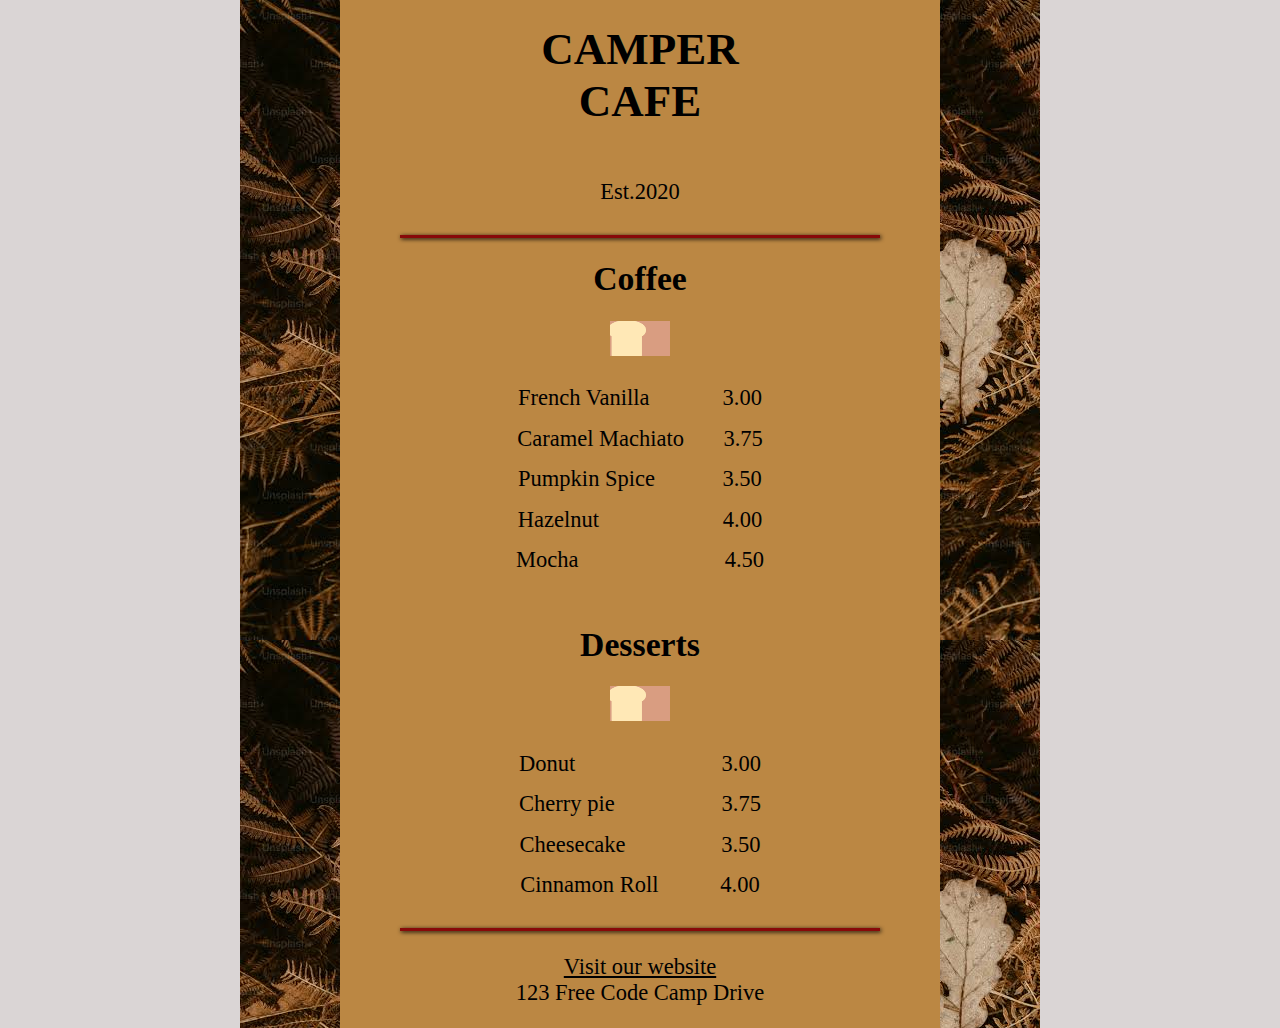
<file: Cafe menu project fcc/index.html>
<!DOCTYPE html>
<html lang="en">

<head>
    <meta charset="UTF-8">
    <meta name="viewport" content="width=device-width, initial-scale=1.0">
    <title>html cat photo projet fcc</title>
    <link rel="icon" type="image/x-icon" href="./image/favicon.ico">
    <link rel="stylesheet" href="style.css">
    <meta name="author" content="Prince Uduma">
    <meta name="description" content="html cat photo project">
</head>

<body>
    <div class="container">
        <div class="reduce">
            <h1>CAMPER <br>CAFE</h1>
            <p class="center">Est.2020</p>
            <hr>


            <main class="main">
                <h2>Coffee</h2>
                <img src="image/imagekwa.png" alt="desserts" width="60" height="35">

                <p class="center">
                    French Vanilla &nbsp; &nbsp; &nbsp; &nbsp; &nbsp; &nbsp; 3.00 <br>
                    Caramel Machiato &nbsp; &nbsp; &nbsp; 3.75 <br>
                    Pumpkin Spice &nbsp; &nbsp; &nbsp; &nbsp; &nbsp; &nbsp;3.50 <br>
                    Hazelnut &nbsp; &nbsp; &nbsp; &nbsp; &nbsp; &nbsp; &nbsp; &nbsp; &nbsp; &nbsp; &nbsp;4.00<br>
                    Mocha &nbsp; &nbsp; &nbsp; &nbsp; &nbsp; &nbsp; &nbsp; &nbsp; &nbsp; &nbsp; &nbsp; &nbsp; &nbsp;4.50
                    <br>
                </p>

                <h2>Desserts</h2>

                <img src="image/imagekwa.png" alt="desserts" width="60" height="35">
                <p class="center">
                    Donut &nbsp; &nbsp; &nbsp; &nbsp; &nbsp; &nbsp;
                    &nbsp;&nbsp;&nbsp;&nbsp;&nbsp;&nbsp;&nbsp;&nbsp;&nbsp;&nbsp;&nbsp;&nbsp; 3.00 <br>
                    Cherry pie &nbsp; &nbsp; &nbsp; &nbsp;&nbsp;&nbsp;&nbsp;&nbsp;&nbsp;&nbsp;&nbsp;&nbsp;&nbsp;&nbsp;
                    3.75 <br>
                    Cheesecake &nbsp; &nbsp; &nbsp; &nbsp; &nbsp; &nbsp; &nbsp;&nbsp;&nbsp; 3.50 <br>
                    Cinnamon Roll &nbsp; &nbsp; &nbsp; &nbsp; &nbsp; 4.00<br>

                </p>
            </main>


            <hr>

            <footer>
                <a href="">Visit our website</a>
                <p>123 Free Code Camp Drive</p>
            </footer>
        </div>
    </div>


</body>

</html>
</file>
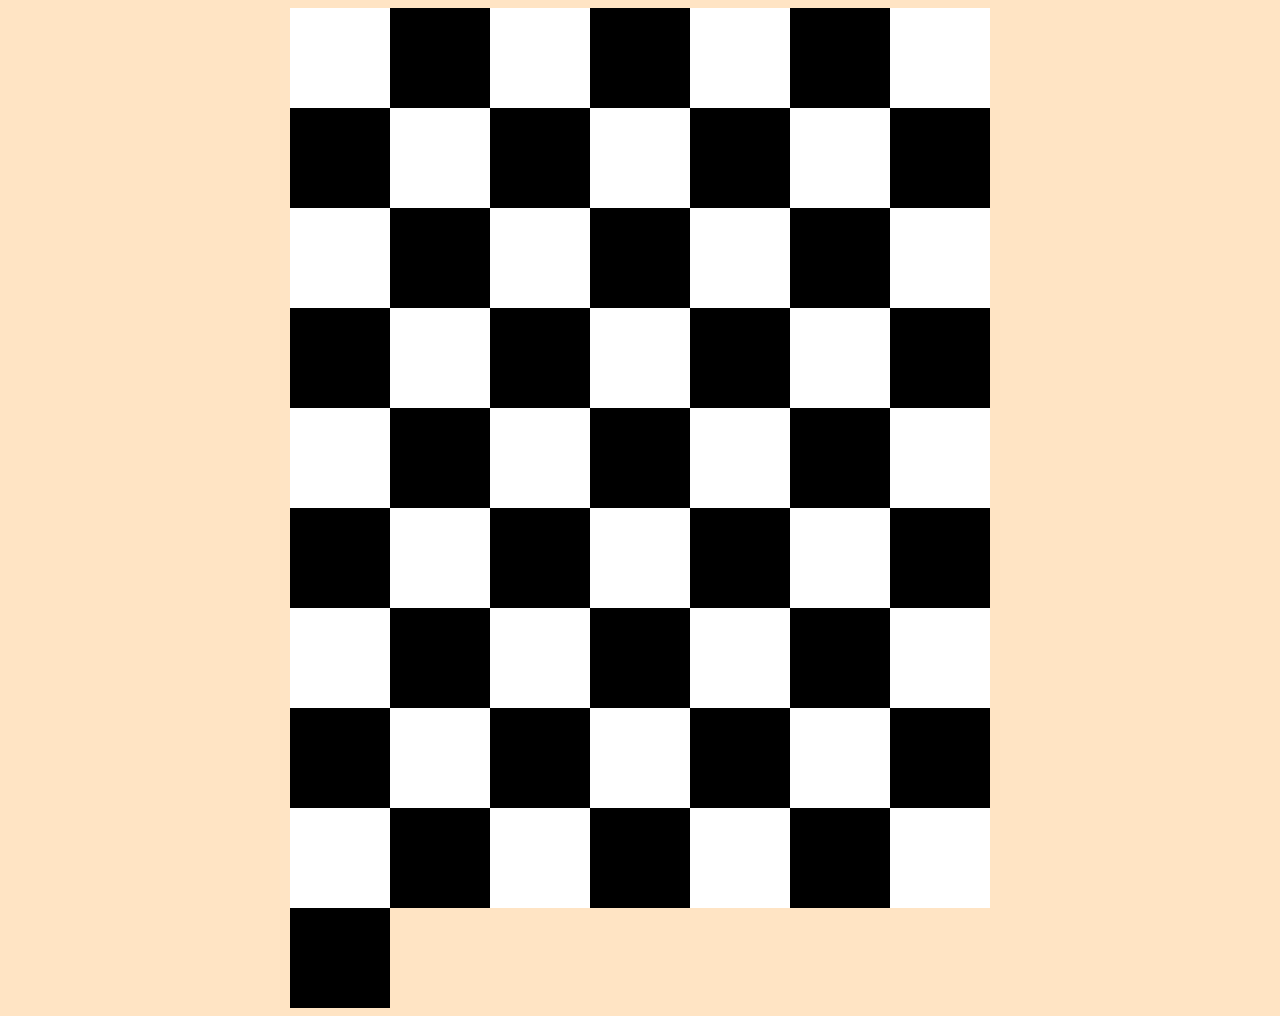
<file: chessboard/index.html>
<!DOCTYPE html>
<html lang="en">

<head>
    <meta charset="UTF-8">
    <meta name="viewport" content="width=device-width, initial-scale=1.0">
    <title>Survey form fcc</title>
    <meta name="author" content="Prince Uduma">
    <meta name="description" content="html cat photo project">
    <link rel="icon" type="image/x-icon" href="image/favicon.ico">
    <link rel="stylesheet" href="style.css">
    <link rel="preconnect" href="https://fonts.googleapis.com">
    <link rel="preconnect" href="https://fonts.gstatic.com" crossorigin>
    <link
        href="https://fonts.googleapis.com/css2?family=Fugaz+One&family=Nunito:ital,wght@0,200..1000;1,200..1000&family=Roboto:ital,wght@0,100..900;1,100..900&family=Tangerine:wght@400;700&display=swap"
        rel="stylesheet">
</head>

<body>
    <div class="container">

        <div class="square-white"></div>
        <div class="square-black"></div>
        <div class="square-white"></div>
        <div class="square-black"></div>
        <div class="square-white"></div>
        <div class="square-black"></div>
        <div class="square-white"></div>
        <div class="square-black"></div>

        <div class="square-white"></div>
        <div class="square-black"></div>
        <div class="square-white"></div>
        <div class="square-black"></div>
        <div class="square-white"></div>
        <div class="square-black"></div>
        <div class="square-white"></div>
        <div class="square-black"></div>


        <div class="square-white"></div>
        <div class="square-black"></div>
        <div class="square-white"></div>
        <div class="square-black"></div>
        <div class="square-white"></div>
        <div class="square-black"></div>
        <div class="square-white"></div>
        <div class="square-black"></div>


        <div class="square-white"></div>
        <div class="square-black"></div>
        <div class="square-white"></div>
        <div class="square-black"></div>
        <div class="square-white"></div>
        <div class="square-black"></div>
        <div class="square-white"></div>
        <div class="square-black"></div>


        <div class="square-white"></div>
        <div class="square-black"></div>
        <div class="square-white"></div>
        <div class="square-black"></div>
        <div class="square-white"></div>
        <div class="square-black"></div>
        <div class="square-white"></div>
        <div class="square-black"></div>


        <div class="square-white"></div>
        <div class="square-black"></div>
        <div class="square-white"></div>
        <div class="square-black"></div>
        <div class="square-white"></div>
        <div class="square-black"></div>
        <div class="square-white"></div>
        <div class="square-black"></div>


        <div class="square-white"></div>
        <div class="square-black"></div>
        <div class="square-white"></div>
        <div class="square-black"></div>
        <div class="square-white"></div>
        <div class="square-black"></div>
        <div class="square-white"></div>
        <div class="square-black"></div>


        <div class="square-white"></div>
        <div class="square-black"></div>
        <div class="square-white"></div>
        <div class="square-black"></div>
        <div class="square-white"></div>
        <div class="square-black"></div>
        <div class="square-white"></div>
        <div class="square-black"></div>


    </div>

</body>

</html>
</file>
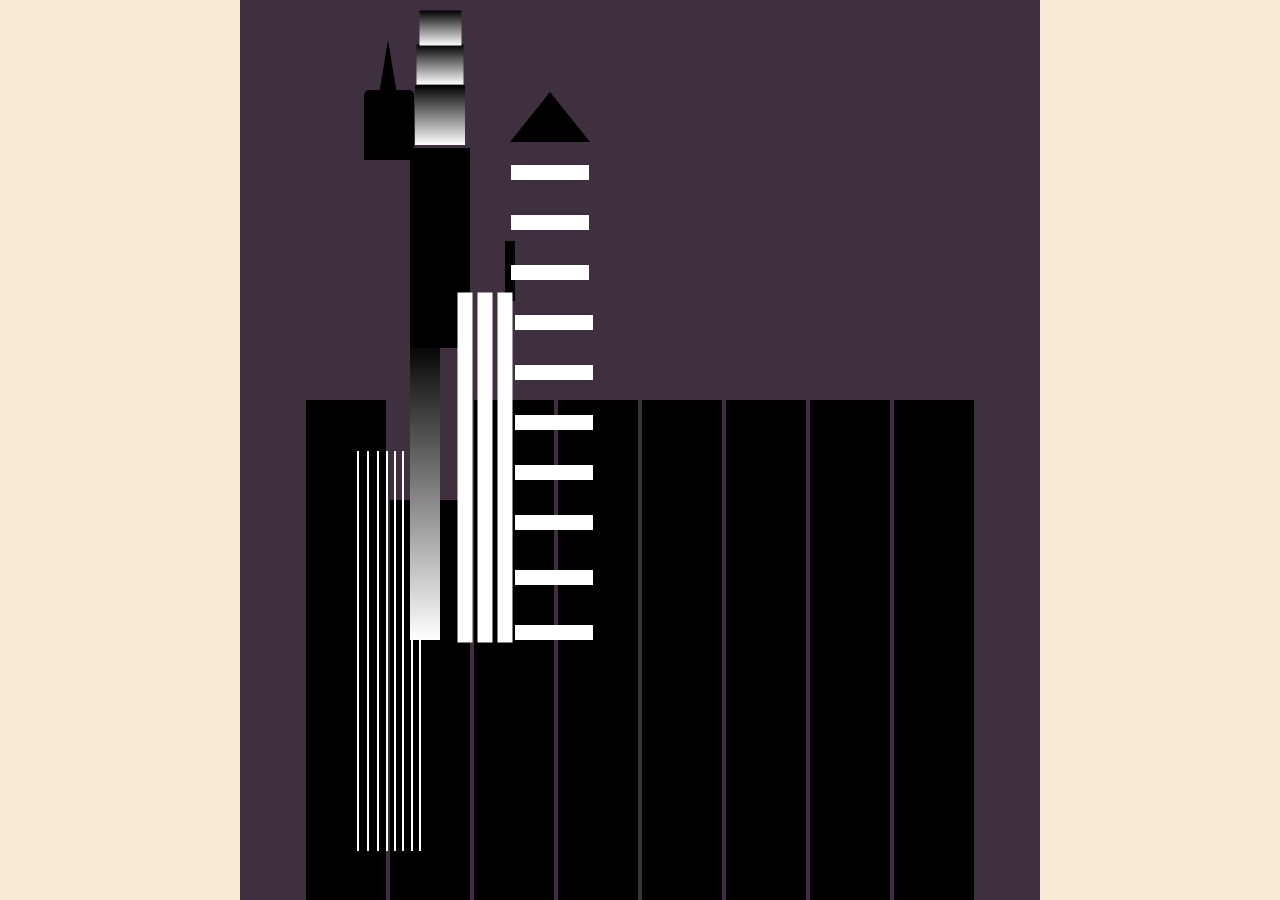
<file: city sky scrapers fcc/index.html>
<!DOCTYPE html>
<html lang="en">

<head>
    <meta charset="UTF-8">
    <meta name="viewport" content="width=device-width, initial-scale=1.0">
    <meta name="author" content="Prince Uduma">
    <meta name="discriptin" content="City sky scrapers">
    <title>City Sky Srapers</title>
    <link rel="icon" type="image/x-icon" href="image/favicon.ico">
</head>

<style>
    * {
        margin: 0;
        padding: 0;
        box-sizing: border-box;


    }

    html {
        background-color: antiquewhite;
    }

    body {
        display: grid;
        background-color: rgb(63, 48, 63);
        margin: 0 auto;
        max-width: 800px;
        height: 100vh;
        place-content: end center;
    }

    /* all the button format */
    .btn {
        padding: 40px;
        height: 500px;
        background-color: black;
        border: none;
    }

    .btncut {
        padding: 40px;
        height: 400px;
        background-color: black;
        border: none;
    }

    /*  first skyscraper top*/
    #btn1::after {
        position: absolute;
        content: '';
        width: 50px;
        height: 70px;
        background-color: #000;
        left: 364px;
        top: 90px;
        border: none;
        border-top-left-radius: 5px;
        border-top-right-radius: 5px;

    }

    /* the arrow on first skyscraper */
    #btn2::after {
        position: absolute;
        content: '';
        width: 0px;
        height: 0px;
        border-left: 10px solid transparent;
        border-right: 10px solid transparent;
        border-bottom: 60px solid #000;
        left: 378px;
        top: 40px;

    }

    /* All white lines in first skyscraper */
    hr {
        position: absolute;
        border: 10px;
        height: 2px;
        width: 400px;
        color: #fff;
        background-color: #fff;
        transform: rotate(90deg);
        left: 220px;

    }


    .line1 {
        position: absolute;
        border: 10px;
        height: 2px;
        width: 400px;
        color: #fff;
        background-color: #fff;
        transform: rotate(90deg);
        left: 212px;

    }

    .line2 {
        position: absolute;
        border: 10px;
        height: 2px;
        width: 400px;
        color: #fff;
        background-color: #fff;
        transform: rotate(90deg);
        left: 203px;

    }

    .line3 {
        position: absolute;
        border: 10px;
        height: 2px;
        width: 400px;
        color: #fff;
        background-color: #fff;
        transform: rotate(90deg);
        left: 195px;

    }

    .line4 {
        position: absolute;
        border: 10px;
        height: 2px;
        width: 400px;
        color: #fff;
        background-color: #fff;
        transform: rotate(90deg);
        left: 187px;

    }

    .line5 {
        position: absolute;
        border: 10px;
        height: 2px;
        width: 400px;
        color: #fff;
        background-color: #fff;
        transform: rotate(90deg);
        left: 178px;

    }

    .line6 {
        position: absolute;
        border: 10px;
        height: 2px;
        width: 400px;
        color: #fff;
        background-color: #fff;
        transform: rotate(90deg);
        left: 168px;

    }

    .line7 {
        position: absolute;
        border: 10px;
        height: 2px;
        width: 400px;
        color: #fff;
        background-color: #fff;
        transform: rotate(90deg);
        left: 158px;
    }

    /* 2nd skyscraper */
    #btn3::after {
        position: absolute;
        content: '';
        width: 30px;
        height: 300px;
        background-image: linear-gradient(180deg, black, white);
        left: 410px;
        top: 340px;
        border: none;
        z-index: 0px;
    }

    #btn5::after {
        position: absolute;
        content: '';
        width: 200px;
        height: 60px;
        background-color: #000;
        top: 218px;
        left: 340px;
        transform: rotate(90deg);
    }


    #btn4-casscade::after {
        position: absolute;
        content: '';
        width: 60px;
        height: 50px;
        background-image: linear-gradient(90deg, black, #fff);
        top: 90px;
        left: 410px;
        transform: rotate(90deg);
    }


    #btn6-casscade::after {
        position: absolute;
        content: '';
        width: 40px;
        height: 47px;
        background-image: linear-gradient(90deg, black, #fff);
        top: 41px;
        left: 420px;
        transform: rotate(90deg);
    }


    #btn7-casscade::after {
        position: absolute;
        content: '';
        width: 35px;
        height: 42px;
        background-image: linear-gradient(90deg, black, #fff);
        top: 7px;
        left: 423px;
        transform: rotate(90deg);
    }

    /* 2nd Triangle cap */
    #btn8-casscade::after {
        position: absolute;
        content: '';
        width: 0px;
        height: 0px;
        border-left: 40px solid transparent;
        border-right: 40px solid transparent;
        border-bottom: 50px solid black;
        top: 92px;
        left: 510px;
    }

    /* The 3Vertical big white line */

    .bigline1 {
        position: absolute;
        border: 10px;
        height: 15px;
        width: 350px;
        color: #fff;
        background-color: #fff;
        transform: rotate(90deg);
        left: 330px;
        top: 460px;
        z-index: 1;
    }

    .bigline2 {
        position: absolute;
        border: 10px;
        height: 15px;
        width: 350px;
        color: #fff;
        background-color: #fff;
        transform: rotate(90deg);
        left: 310px;
        top: 460px;
        z-index: 1;
    }

    .bigline3 {
        position: absolute;
        border: 10px;
        height: 15px;
        width: 350px;
        color: #fff;
        background-color: #fff;
        transform: rotate(90deg);
        left: 290px;
        top: 460px;
        z-index: 1;
    }


    .fachie {
        position: absolute;
        border: 10px;
        height: 10px;
        width: 60px;
        color: #fff;
        background-color: #000;
        transform: rotate(90deg);
        left: 480px;
        top: 266px;
        z-index: 0;

    }


    /* 9 Horizontal lines */
    .bighr1 {
        position: absolute;
        border: 10px;
        height: 15px;
        width: 78px;
        color: #fff;
        background-color: #fff;
        transform: rotate(180deg);
        left: 511px;
        top: 215px;
    }

    .bighr2 {
        position: absolute;
        border: 10px;
        height: 15px;
        width: 78px;
        color: #fff;
        background-color: #fff;
        transform: rotate(180deg);
        left: 511px;
        top: 165px;
    }

    .bighr3 {
        position: absolute;
        border: 10px;
        height: 15px;
        width: 78px;
        color: #fff;
        background-color: #fff;
        transform: rotate(180deg);
        left: 511px;
        top: 265px;
    }

    .bighr4 {
        position: absolute;
        border: 10px;
        height: 15px;
        width: 78px;
        color: #fff;
        background-color: #fff;
        transform: rotate(180deg);
        left: 515px;
        top: 315px;
    }

    .bighr5 {
        position: absolute;
        border: 10px;
        height: 15px;
        width: 78px;
        color: #fff;
        background-color: #fff;
        transform: rotate(180deg);
        left: 515px;
        top: 365px;
    }

    .bighr6 {
        position: absolute;
        border: 10px;
        height: 15px;
        width: 78px;
        color: #fff;
        background-color: #fff;
        transform: rotate(180deg);
        left: 515px;
        top: 415px;
    }

    .bighr7 {
        position: absolute;
        border: 10px;
        height: 15px;
        width: 78px;
        color: #fff;
        background-color: #fff;
        transform: rotate(180deg);
        left: 515px;
        top: 465px;
    }

    .bighr8 {
        position: absolute;
        border: 10px;
        height: 15px;
        width: 78px;
        color: #fff;
        background-color: #fff;
        transform: rotate(180deg);
        left: 515px;
        top: 515px;
    }

    .bighr9 {
        position: absolute;
        border: 10px;
        height: 15px;
        width: 78px;
        color: #fff;
        background-color: #fff;
        transform: rotate(180deg);
        left: 515px;
        top: 570px;
    }

    .bighr10 {
        position: absolute;
        border: 10px;
        height: 15px;
        width: 78px;
        color: #fff;
        background-color: #fff;
        transform: rotate(180deg);
        left: 515px;
        top: 625px;
    }



    /* Body color to ammend the 5th button */

    .body-color {
        position: absolute;
        border: 10px;
        height: 82px;
        width: 150px;
        color: rgb(63, 48, 63);
        background-color: rgb(63, 48, 63);
        transform: rotate(90deg);
        left: 558px;
        top: 174px;

    }
</style>

<body>
    <div class="bigcont">
        <div class="cont">
            <button class="btn" id="btn1">
                <hr>
                <hr class="line1">
                <hr class="line2">
                <hr class="line3">
                <hr class="line4">
                <hr class="line5">
                <hr class="line6">
                <hr class="line7">

                <hr class="bigline1">
                <hr class="bigline2">
                <hr class="bigline3">

                <!-- line used to cover space -->
                <hr class="fachie">

                <!-- body color line to cut short the button -->
                <hr class="body-color">

                <!-- 9 big horizontal lines -->
                <hr class="bighr1">
                <hr class="bighr2">
                <hr class="bighr3">
                <hr class="bighr4">
                <hr class="bighr5">
                <hr class="bighr6">
                <hr class="bighr7">
                <hr class="bighr8">
                <hr class="bighr9">
                <hr class="bighr10">



            </button>
            <button class="btncut" id="btn2"></button>
            <button class="btn" id="btn3"></button>
            <button class="btn" id="btn4-casscade"></button>
            <button class="btn" id="btn5"></button>
            <button class="btn" id="btn6-casscade"></button>
            <button class="btn" id="btn7-casscade"></button>
            <button class="btn" id="btn8-casscade"></button>


        </div>
    </div>


</body>

</html>
</file>
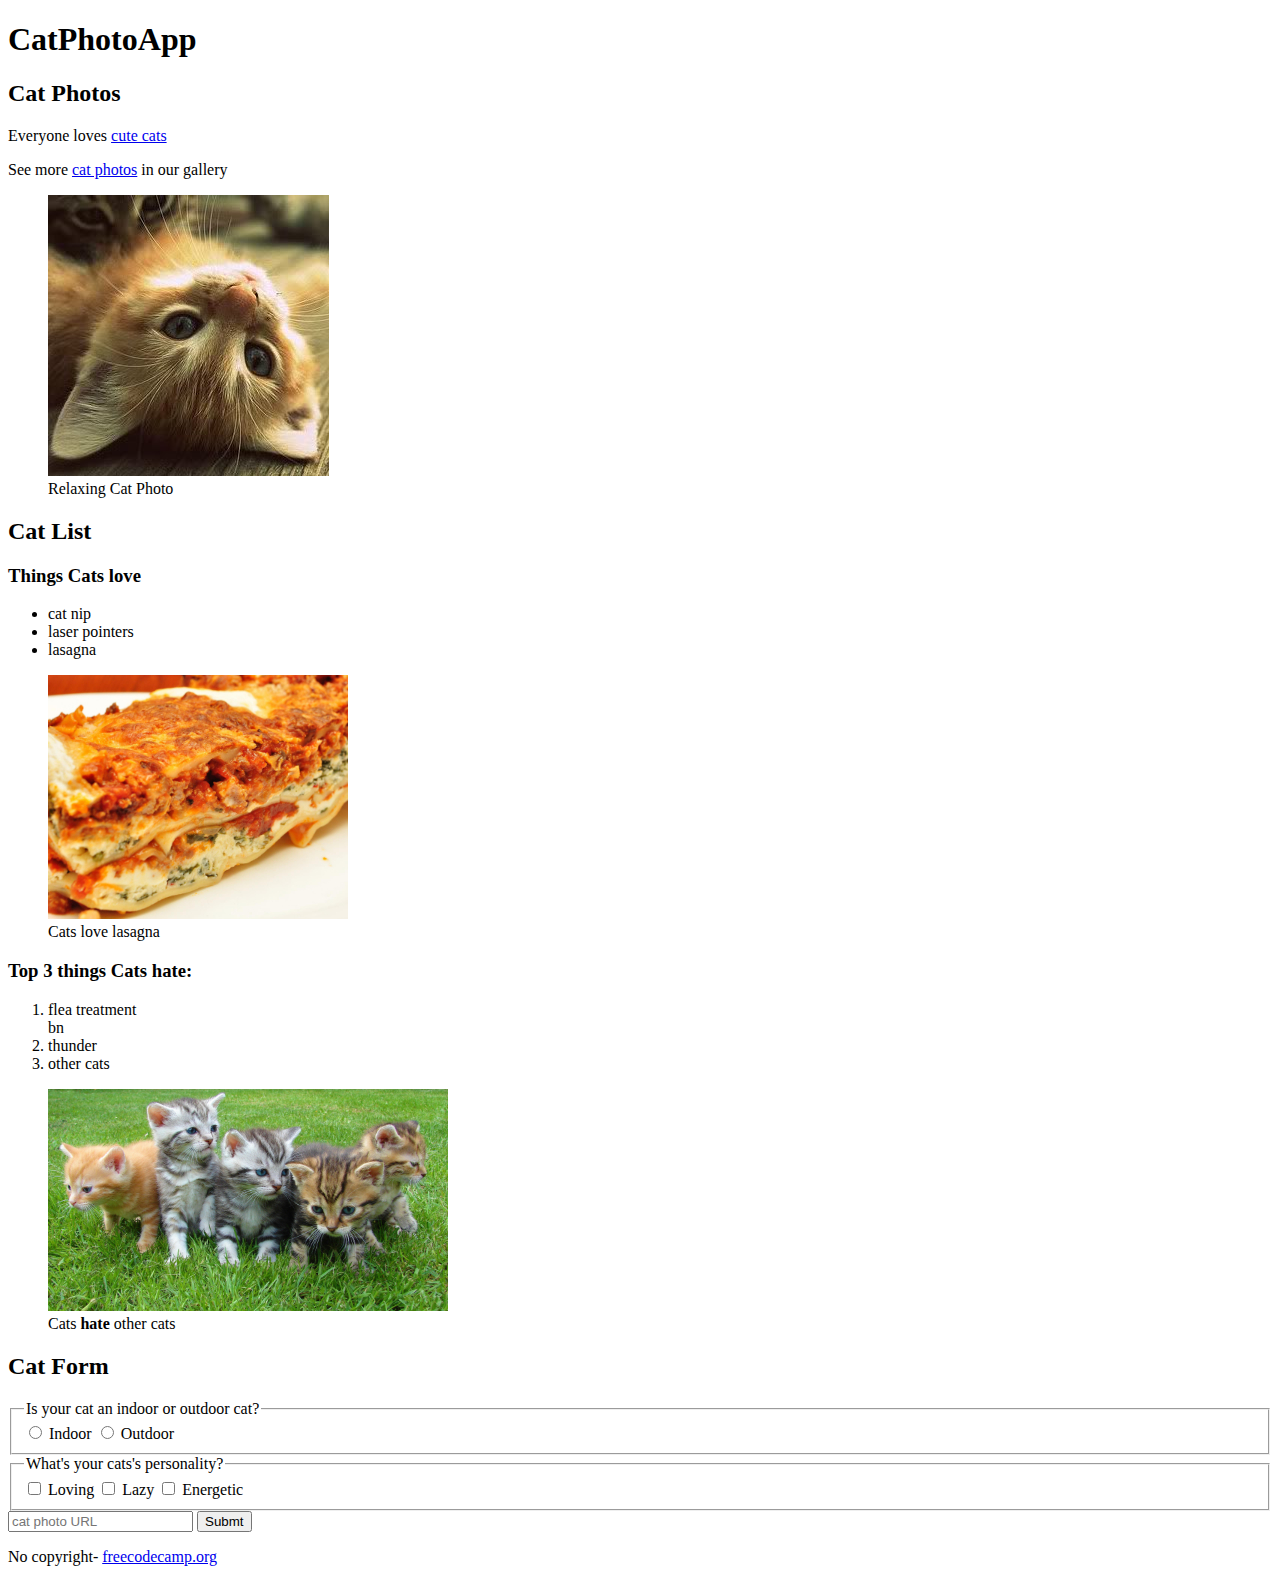
<file: html cat photo project fcc/index.html>
<!DOCTYPE html>
<html lang="en">

<head>
  <meta charset="UTF-8">
  <meta name="viewport" content="width=device-width, initial-scale=1.0">
  <title>html cat photo projet fcc</title>
  <link rel="icon" type="image/x-icon" href="./image/favicon.ico">
  <meta name="author" content="Prince Uduma">
  <meta name="description" content="html cat photo project">
</head>

<body>

  <header>
    <h1>CatPhotoApp</h1>
  </header>


  <main>
    <h2>Cat Photos</h2>
    <p>
      Everyone loves
      <a
        href="https://www.google.com/search?q=cute+cat&oq=cute+ca&gs_lcrp=EgZjaHJvbWUqBwgBEAAYgAQyBggAEEUYOTIHCAEQABiABDIHCAIQABiABDIHCAMQABiABDIHCAQQABiABDIHCAUQABiABDIHCAYQABiABDIHCAcQABiABDIHCAgQABiABDIHCAkQABiABNIBCDYxNzRqMGoxqAIAsAIA&sourceid=chrome&ie=UTF-8">cute
        cats</a>
    </p>

    <p>
      See more
      <a
        href="https://www.google.com/search?q=cute+cat&oq=cute+ca&gs_lcrp=EgZjaHJvbWUqBwgBEAAYgAQyBggAEEUYOTIHCAEQABiABDIHCAIQABiABDIHCAMQABiABDIHCAQQABiABDIHCAUQABiABDIHCAYQABiABDIHCAcQABiABDIHCAgQABiABDIHCAkQABiABNIBCDYxNzRqMGoxqAIAsAIA&sourceid=chrome&ie=UTF-8">cat
        photos</a>
      in our gallery
    </p>

    <p>
    <figure>
      <img src="image/relaxing-cat.jpg" alt="Cat Photo" title="Cat photos" />
      <figcaption>Relaxing Cat Photo</figcaption>
    </figure>
    </p>

    <h2>Cat List</h2>
    <h3>Things Cats love</h3>

    <p>
    <ul>
      <li>cat nip</li>
      <li>laser pointers</li>
      <li>lasagna</li>
    </ul>
    </p>

    <p>
    <figure>
      <img src="image/lasagna.jpg" alt="lasagna" title="lasagna">
      <figcaption>Cats love lasagna</figcaption>
    </figure>
    </p>

    <h3>Top 3 things Cats hate:</h3>

    <p>
    <ol>
      <li>flea treatment</li>bn
      <li>thunder</li>
      <li>other cats</li>
    </ol>
    </p>

    <p>
    <figure>
      <img src="image/cats.jpg" alt="cats">
      <figcaption>Cats <strong>hate</strong> other cats</figcaption>
    </figure>
    </p>

    <h2>Cat Form</h2>
    <form action="https://httpbin.org/get" type="get">
  </main>


  <article>
    <fieldset>
      <legend>Is your cat an indoor or outdoor cat?</legend>
      <input type="radio" id="radiobutton" name="radio button">
      <label for="indoor">Indoor</label>

      <input type="radio" id="radiobutton" name="radio button">
      <label for="Outdoor">Outdoor</label>
    </fieldset>

    <fieldset>
      <legend>What's your cats's personality?</legend>
      <input type="checkbox" id="checkbox" name="loving">
      <label for="Loving">Loving</label>

      <input type="checkbox" id="checkbox" name="lazy">
      <label for="Lazy">Lazy</label>

      <input type="checkbox" id="checkbox" name="energetic">
      <label for="Energetic">Energetic</label>
    </fieldset>
    <input type="text" placeholder="cat photo URL">
    <button>Submt</button>
    </form>
  </article>

  <footer>
    <p>
      No copyright- <a
        href="https://forum.freecodecamp.org/t/finished-learning-basics-of-html-and-css-want-to-do-some-projects-using-only-html-and-css/573686">freecodecamp.org</a>
    </p>
  </footer>

</body>

</html>
</file>
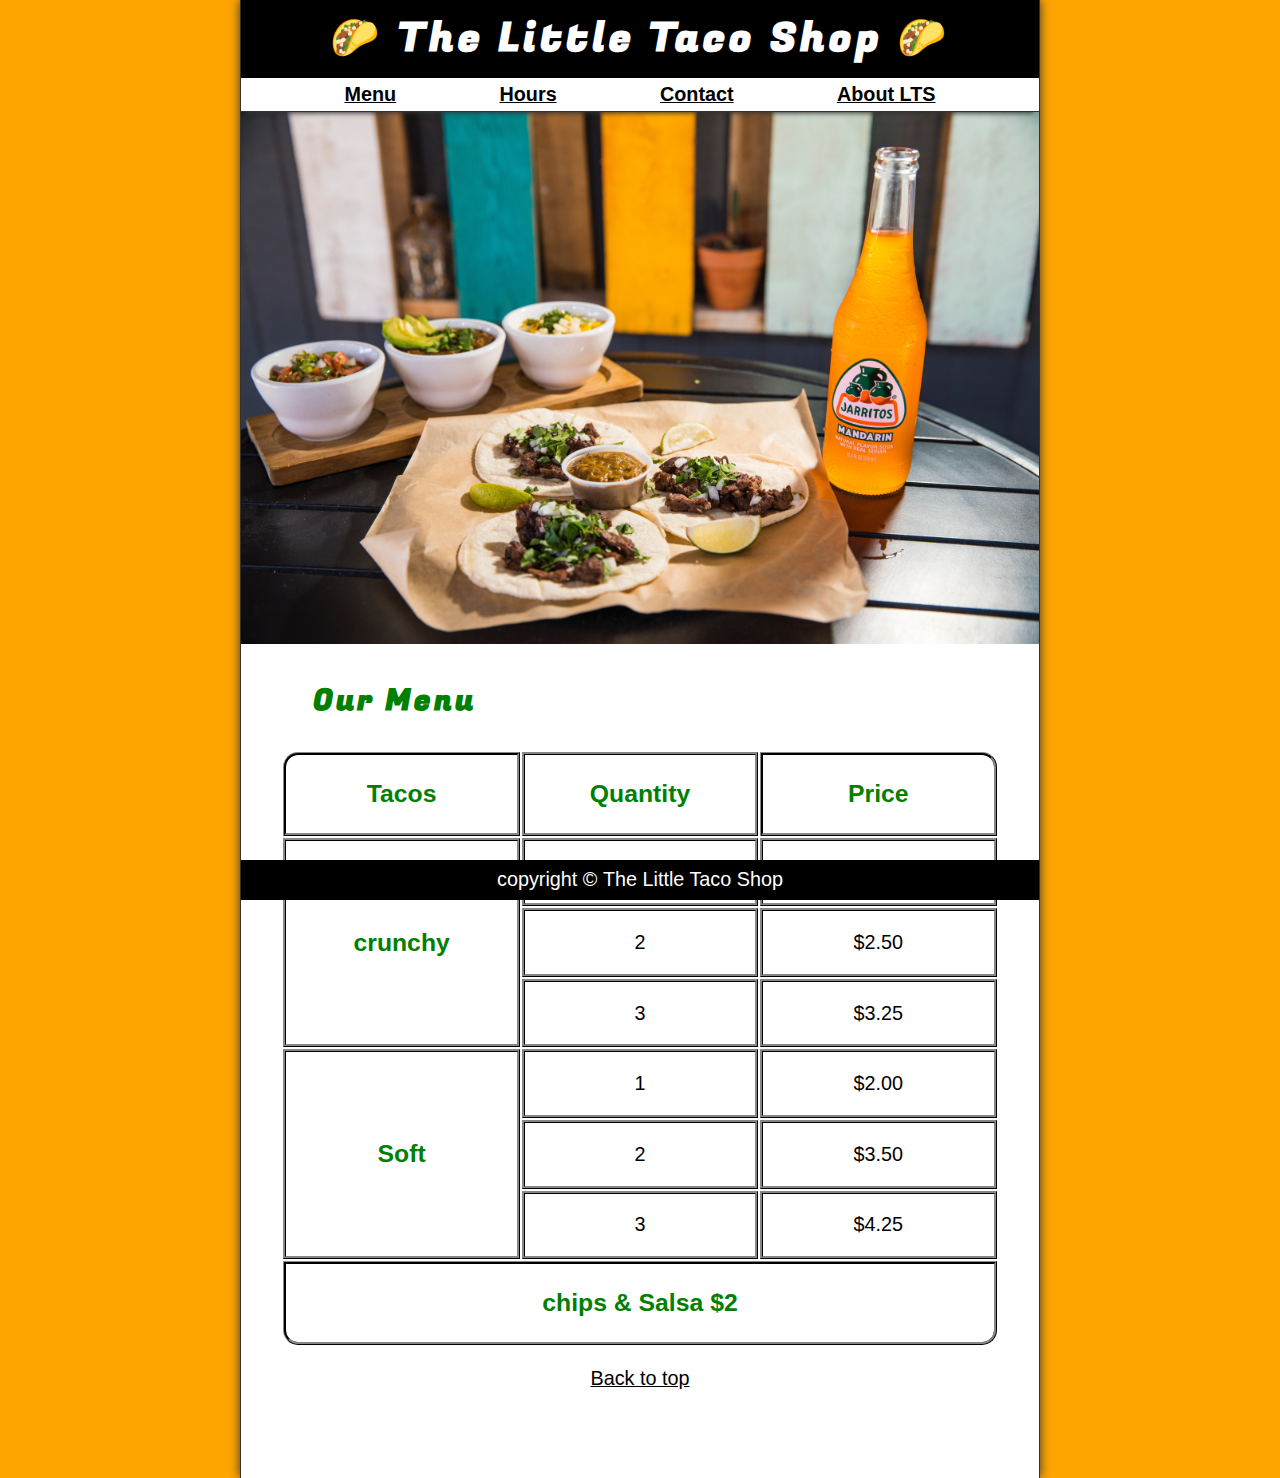
<file: little talco project dg/index.html>
<!DOCTYPE html>
<html lang="en">
  <head>
    <meta charset="UTF-8" />
    <meta name="viewport" content="width=device-width, initial-scale=1.0" />
    <title>Little Taco Shop Project</title>
    <link rel="icon" href="images/favicon.ico" />
    <meta name="author" content="Prince Uduma" />
    <meta name="description" content="These is my Little Taco Shop Project" />
    <link rel="stylesheet" href="style.css  " />
  </head>

  <body>
    <header class="header">
      <h1 class="header-h1">The Little Taco Shop</h1>

      <nav class="header-nav">
        <ul class="header-ul">
          <li><a href="#Menu">Menu</a></li>
          <li><a href="Hours.html">Hours</a></li>
          <li><a href="Contact.html">Contact</a></li>
          <li><a href="About.html">About LTS</a></li>
        </ul>
      </nav>
    </header>

    <section class="hero">
      <h2 class="hero-h2">Bienvenidos!</h2>
      <figure>
        <img
          src="images/tacos_and_drink_1000x667.png"
          alt="Tacos and Drink image"
          title="Tacos and Drink"
          width="1000"
          height="667"
        />
        <figcaption class="offscreen">Tacos and a Drink</figcaption>
      </figure>
    </section>

    <main class="main">
      <article id="Menu" class="main-article">
        <h2 class="menu-h3">Our Menu</h2>

        <table class="menu-container">
          <caption class="offscreen">
            1 Our Tacos
          </caption>
          <thead>
            <tr>
              <th class="menu-header">Tacos</th>
              <th class="menu-header" scope="col">Quantity</th>
              <th class="menu-header" scope="col">Price</th>
            </tr>
          </thead>

          <tbody>
            <tr>
              <th scope="row" rowspan="3" class="menu-item menu-cr">crunchy</th>
              <td class="menu-item">1</td>
              <td class="menu-item">$1.50</td>
            </tr>

            <tr>
              <td class="menu-item">2</td>
              <td class="menu-item">$2.50</td>
            </tr>

            <tr>
              <td class="menu-item">3</td>
              <td class="menu-item">$3.25</td>
            </tr>

            <tr>
              <th scope="row" rowspan="3" class="menu-item menu-sf">Soft</th>
              <td class="menu-item">1</td>
              <td class="menu-item">$2.00</td>
            </tr>

            <tr>
              <td class="menu-item">2</td>
              <td class="menu-item">$3.50</td>
            </tr>

            <tr>
              <td class="menu-item">3</td>
              <td class="menu-item">$4.25</td>
            </tr>
          </tbody>

          <tfoot>
            <tr>
              <td class="menu-item menu-cs" colspan="3">chips &amp; Salsa $2</td>
            </tr>
          </tfoot>
        </table>

        <!-- p
        <table>
        <caption>Our Tacos</caption>

        <tr>
            <th>S/N</th>
            <th>Product</th>
            <th>Qty</th>
            <th>U/Price</th>
            <th>Amount</th>

        </tr>

        <tr>
            <td class="menu-item">1</td>
            <td>sharwama</td>
            <td>3</td>
            <td>1000</td>
            <td>3000</td>
        </tr>
    
        <tr>
            <td>2</td>
            <td>pizza</td>
            <td>2</td>
            <td>2000</td>
            <td>4000</td>
        </tr>
    
        <tr>
            <td>3</td>
            <td>source</td>
            <td>4</td>
            <td>3000</td>
            <td>12000</td>
        </tr>
    <tfoot>
        <tr>
        <td colspan="5">we Awaits u</td>
        </tr>
    </tfoot>

        </tr>
        

    </table>
    -->
        <p class="center">
          <a href="#">Back to top</a>
        </p>
      </article>
    </main>

    <footer class="footer">
      <p>
        <span class="nowrap">copyright &copy; <time id="year"></time></span>
        <span class="nowrap">The Little Taco Shop</span>
      </p>
    </footer>
  </body>
</html>
</file>
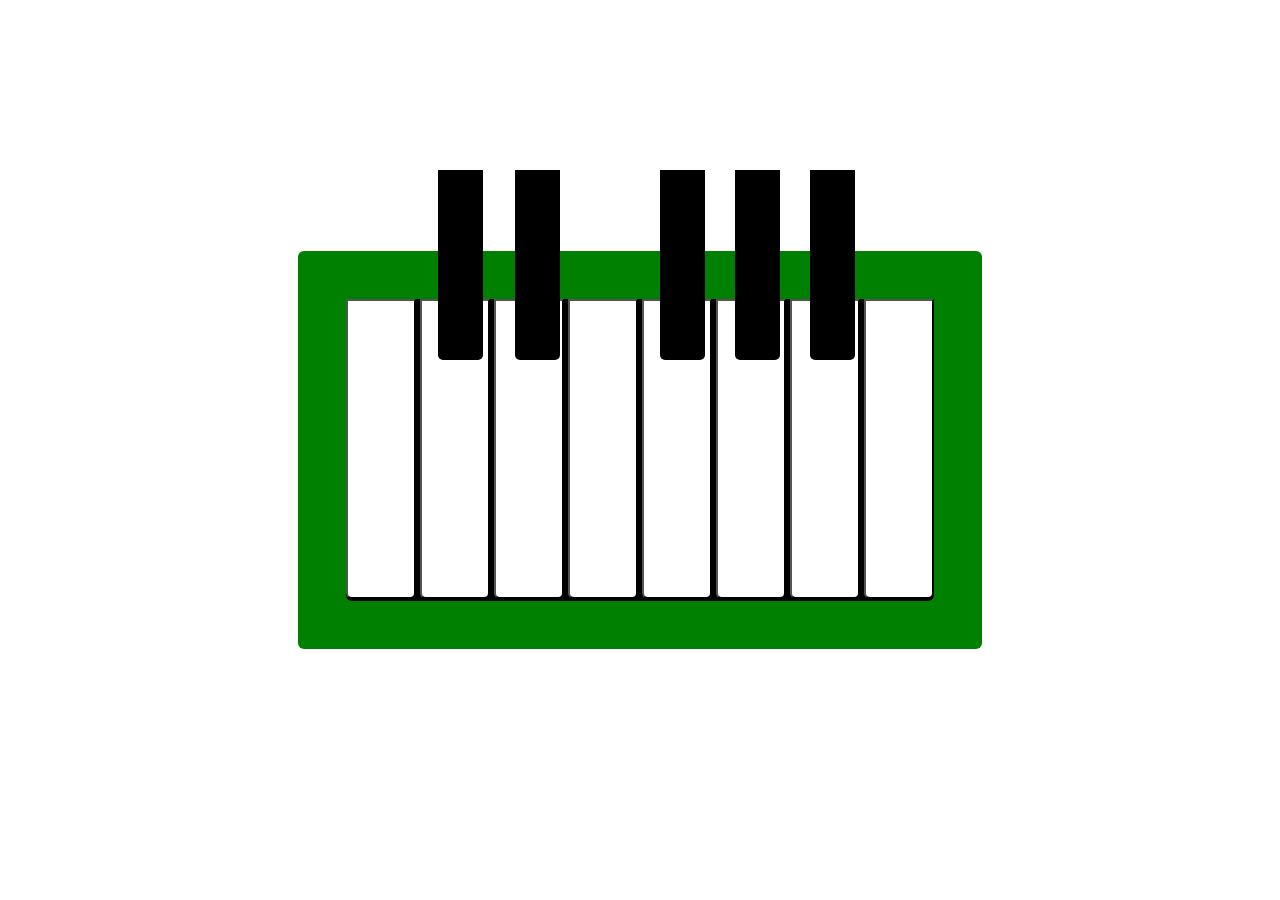
<file: piano fcc/index.html>
<!DOCTYPE html>
<html lang="en">

<head>
    <meta charset="UTF-8">
    <meta name="viewport" content="width=device-width, initial-scale=1.0">
    <meta name="author" content="Prince Uduma">
    <meta name="discriptin" content="Pian buiding with html and css">
    <title>piano</title>
    <link rel="icon" type="image/x-icon" href="image/favicon.ico">
</head>
<style>
    * {
        padding: 0;
        margin: 0;
    }

    body {
        display: grid;
        place-content: center;
        height: 100vh;

    }

    .bigcont {
        background-color: green;
        padding: 3em;
        border-radius: 6px;
    }

    .cont {
        background-color: black;
        border-radius: 6px;

    }


    .btn {
        width: 70px;
        height: 300px;
        background-color: white;
        border-bottom-right-radius: 6px;
        border-bottom-left-radius: 6px;


    }

    #btn1::after {
        content: "";
        width: 45px;
        height: 190px;
        background-color: black;
        border-bottom-right-radius: 5px;
        border-bottom-left-radius: 5px;
        position: absolute;
        top: 170px;
        left: 438px;
    }

    #btn2::after {
        content: "";
        width: 45px;
        height: 190px;
        background-color: black;
        border-bottom-right-radius: 5px;
        border-bottom-left-radius: 5px;
        position: absolute;
        top: 170px;
        left: 515px;
    }

    #btn4::after {
        content: "";
        width: 45px;
        height: 190px;
        background-color: black;
        border-bottom-right-radius: 5px;
        border-bottom-left-radius: 5px;
        position: absolute;
        top: 170px;
        left: 660px;
    }

    #btn5::after {
        content: "";
        width: 45px;
        height: 190px;
        background-color: black;
        border-bottom-right-radius: 5px;
        border-bottom-left-radius: 5px;
        position: absolute;
        top: 170px;
        left: 735px;
    }

    #btn6::after {
        content: "";
        width: 45px;
        height: 190px;
        background-color: black;
        border-bottom-right-radius: 5px;
        border-bottom-left-radius: 5px;
        position: absolute;
        top: 170px;
        left: 810px;

    }
</style>

<body>

    <div class="bigcont">
        <div class="cont">
            <button class="btn" id="btn1"></button>
            <button class="btn" id="btn2"></button>
            <button class="btn" id="btn3"></button>
            <button class="btn" id="btn4"></button>
            <button class="btn" id="btn5"></button>
            <button class="btn" id="btn6"></button>
            <button class="btn" id="btn7"></button>
            <button class="btn" id="btn7"></button>
        </div>

    </div>


</body>

</html>
</file>
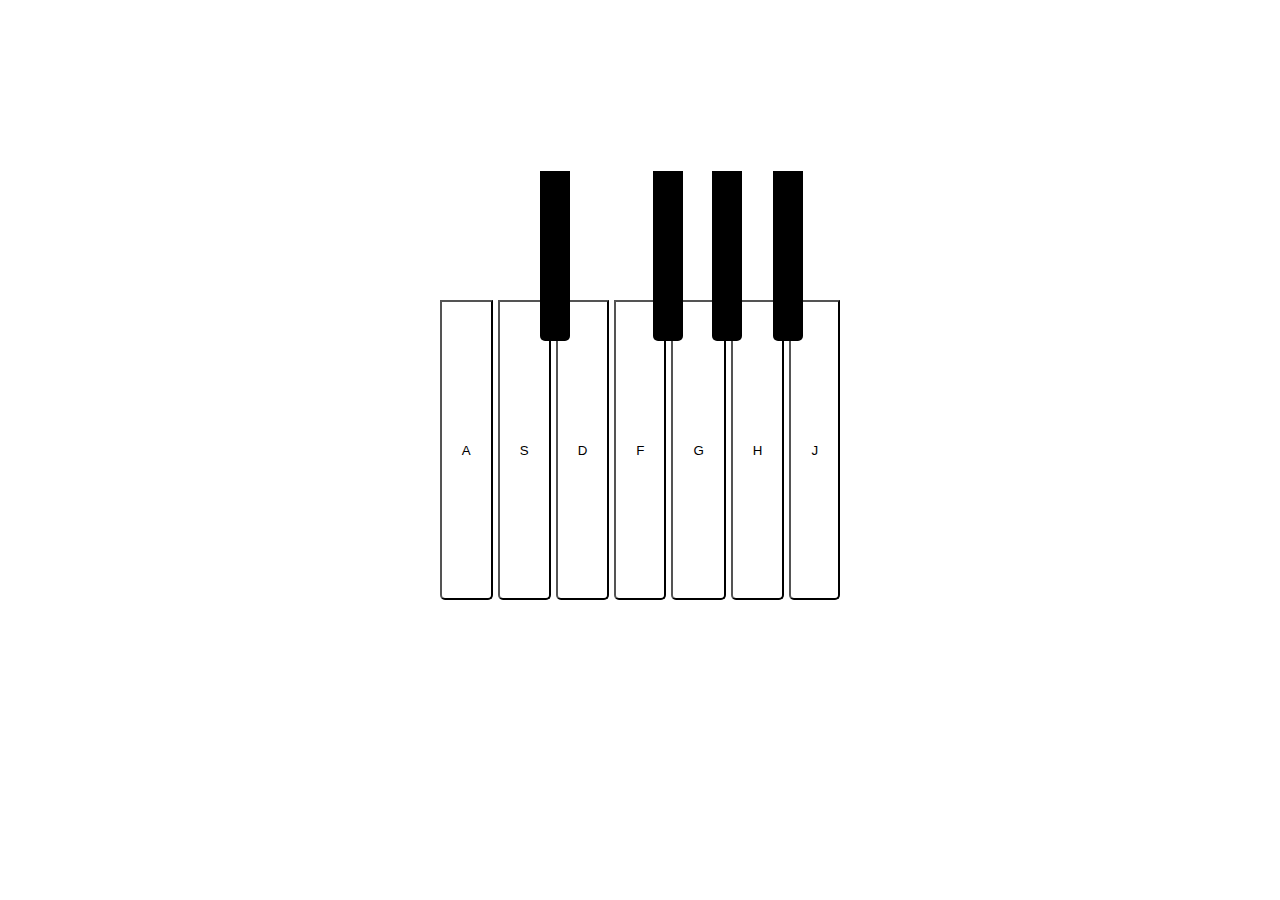
<file: piano1/index.html>
<!DOCTYPE html>
<html lang="en">

<head>
    <meta charset="UTF-8">
    <meta name="viewport" content="width=device-width, initial-scale=1.0">
    <meta name="author" content="Prince Uduma">
    <meta name="discriptin" content="Pian buiding with html and css">
    <title>piano</title>
    <link rel="icon" type="image/x-icon" href="image/favicon.ico">
</head>

<style>
    * {
        padding: 0;
        margin: 0;
    }

    body {
        display: grid;
        place-items: center;
        height: 100vh;
    }

    .btn {
        padding: 20px;
        height: 300px;
        margin: 0px .5px;
        background-color: white;
        border-bottom-left-radius: 5px;
        border-bottom-right-radius: 5px;

    }

    #btn1::after {
        content: '';
        position: absolute;
        width: 30px;
        height: 170px;
        background-color: black;
        border-bottom-left-radius: 5px;
        border-bottom-right-radius: 5px;
        top: 171px;
        left: 540px
    }

    #btn3::after {
        content: '';
        position: absolute;
        width: 30px;
        height: 170px;
        background-color: black;
        border-bottom-left-radius: 5px;
        border-bottom-right-radius: 5px;
        top: 171px;
        left: 653px
    }

    #btn5::after {
        content: '';
        position: absolute;
        width: 30px;
        height: 170px;
        background-color: black;
        border-bottom-left-radius: 5px;
        border-bottom-right-radius: 5px;
        top: 171px;
        left: 712px
    }

    #btn6::after {
        content: '';
        position: absolute;
        width: 30px;
        height: 170px;
        background-color: black;
        border-bottom-left-radius: 5px;
        border-bottom-right-radius: 5px;
        top: 171px;
        left: 773px
    }
</style>

<body>
    <div id="bigcont">
        <div id="cont">
            <button class="btn" id="btn1">A</button>
            <button class="btn" id="btn2">S</button>
            <button class="btn" id="btn3">D</button>
            <button class="btn" id="btn4">F</button>
            <button class="btn" id="btn5">G</button>
            <button class="btn" id="btn6">H</button>
            <button class="btn" id="btn7">J</button>
        </div>
    </div>

</body>

</html>
</file>
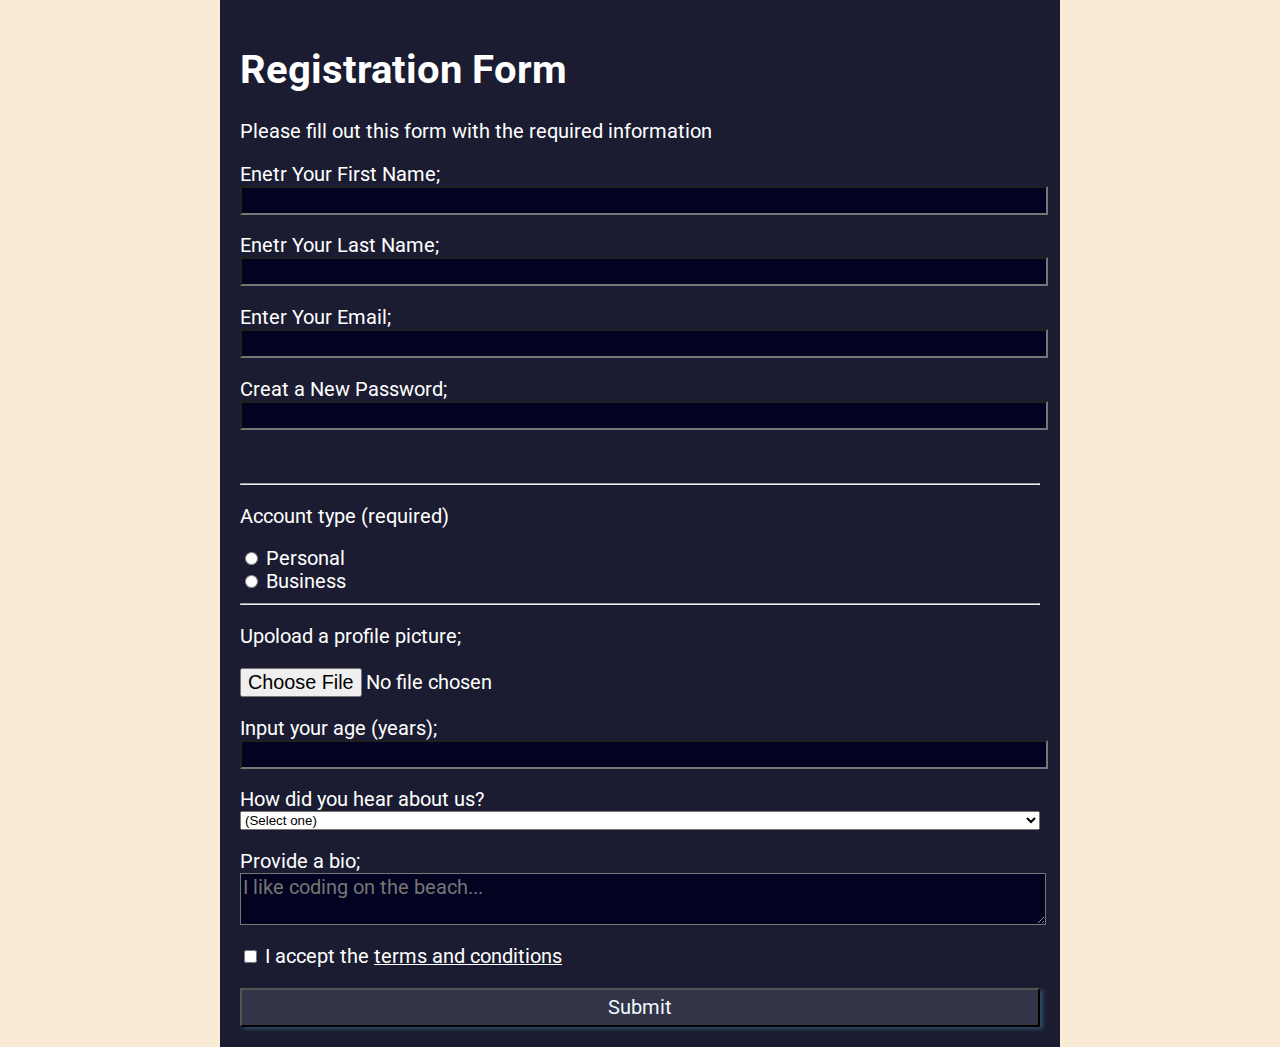
<file: Registration form fcc/index.html>
<!DOCTYPE html>
<html lang="en">

<head>
    <meta charset="UTF-8">
    <meta name="viewport" content="width=device-width, initial-scale=1.0">
    <title>Registration form fcc</title>
    <link rel="icon" type="image/x-icon" href="./image/favicon.ico">
    <meta name="author" content="Prince Uduma">
    <meta name="description" content="html cat photo project">
    <link rel="stylesheet" href="style.css">
    <link rel="preconnect" href="https://fonts.googleapis.com">
    <link rel="preconnect" href="https://fonts.gstatic.com" crossorigin>
    <link
        href="https://fonts.googleapis.com/css2?family=Fugaz+One&family=Nunito:ital,wght@0,200..1000;1,200..1000&family=Roboto:ital,wght@0,100..900;1,100..900&family=Tangerine:wght@400;700&display=swap"
        rel="stylesheet">
</head>

<body>


    <h1>Registration Form</h1>

    <p>Please fill out this form with the required information</p>
    <form action="https://httpbin.org/post" method="post">

        <p>
            <label for="name">Enetr Your First Name;</label> <br>

            <input class="dark-input" type="text" autocomplete="on" id="name" required>
        </p>
        <p>
            <label for="lastname">Enetr Your Last Name;</label> <br>

            <input class="dark-input" type="text" autocomplete="on" id="lastname" required>
        </p>
        <p>
            <label for="email">Enter Your Email;</label> <br>

            <input class="dark-input" type="email" autocomplete="on" id="email" required>
        </p>
        <p>
            <label for="password">Creat a New Password;</label> <br>

            <input class="dark-input" type="password" autocomplete="on" id="password" required>
        </p>
        <br>
        <hr>

        <p>Account type (required)</p>
        <input type="radio" id="personal">
        <label for="personal">Personal</label> <br>
        <input type="radio" id="business">
        <label for="business">Business</label><br>
        <hr>

        <p>Upoload a profile picture;</p>
        <input type="file" id="choosefile">

        <p>
            <label for="age"> Input your age (years);</label> <br>
            <input class="dark-input" type="number" id="age" required autocomplete="on">
        </p>
        <p>
            <label for="how">How did you hear about us?</label> <br>
            <select class="white-input" name="how" id="how">
                <option value="selectone">(Select one)</option>
                <option value="freecode">freecodecamp news</option>
                <option value="selectone">freecodecamp YouTube Channel</option>
                <option value="selectone">freeecodecamp Forum</option>
                <option value="selectone">Others</option>
            </select>
        </p>

        <p>
            <label for="message">Provide a bio;</label> <br>
            <textarea class="dark-input" name="bio" id="message" placeholder="I like coding on the beach..."></textarea>
        </p>
        <div>
            <p>
                <input type="checkbox" id="accept">
                <label for="accept" class="iaccept">I accept the <a href="">terms and conditions</a> </label>
            </p>



            <button class="button-center" type="submit">Submit</button>
        </div>


    </form>

</body>

</html>
</file>
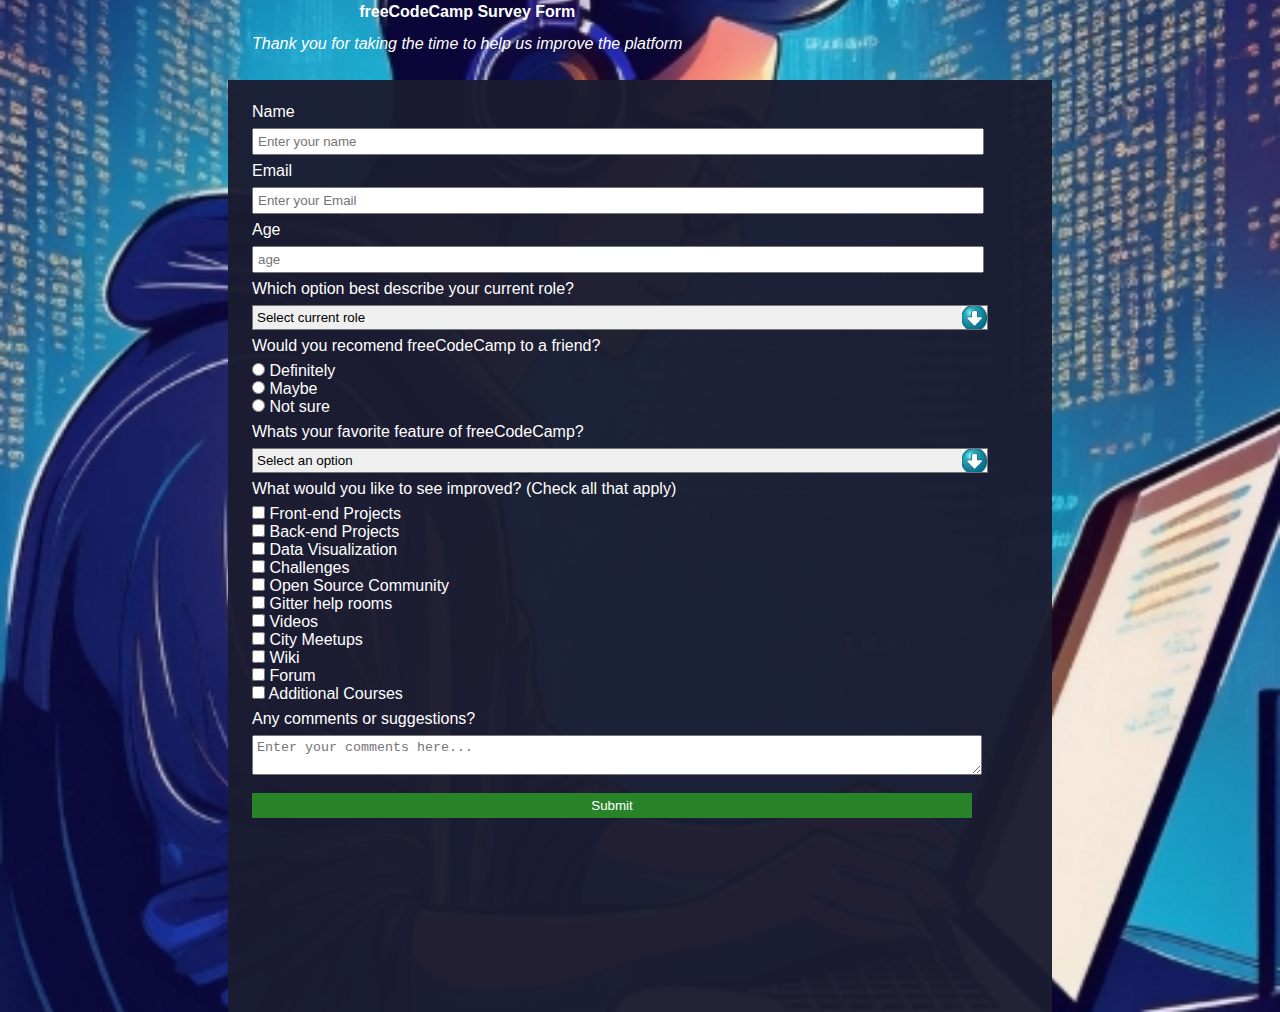
<file: survey form fcc/index.html>
<!DOCTYPE html>
<html lang="en">

<head>
    <meta charset="UTF-8">
    <meta name="viewport" content="width=device-width, initial-scale=1.0">
    <title>Survey form fcc</title>
    <meta name="author" content="Prince Uduma">
    <meta name="description" content="html cat photo project">
    <link rel="icon" type="image/x-icon" href="image/favicon.ico">
    <link rel="stylesheet" href="style.css">
    <link rel="preconnect" href="https://fonts.googleapis.com">
    <link rel="preconnect" href="https://fonts.gstatic.com" crossorigin>
    <link
        href="https://fonts.googleapis.com/css2?family=Fugaz+One&family=Nunito:ital,wght@0,200..1000;1,200..1000&family=Roboto:ital,wght@0,100..900;1,100..900&family=Tangerine:wght@400;700&display=swap"
        rel="stylesheet">
</head>

<body>
    <!--  <div class="container"> -->
    <!-- <div class="form"> -->
    <div class="container">
        <p><strong>freeCodeCamp Survey Form</strong></p>
        <P><i>Thank you for taking the time to help us improve the platform</i></P>
    </div>

    <form action="https://httpbin.org/post" method="post">
        <p>
            <label for="name">Name</label> <br>
            <input class="width" type="text" id="name" placeholder="Enter your name" required>
        </p>
        <p>
            <label for="email">Email</label> <br>
            <input class="width" type="email" id="email" placeholder="Enter your Email" required>
        </p>
        <p>
            <label for="age">Age</label> <br>
            <input class="width" type="number" id="age" placeholder="age" required>
        </p>
        <p>
            <label for="role">Which option best describe your current role?</label> <br>
            <select class="select" name="role" id="role">
                <option value="current role">Select current role</option>
                <option class="s-back" value="student">Student</option>
                <option class="s-back" value="job">Full Time Job</option>
                <option class="s-back" value="learner">Full Time Learner</option>
                <option class="s-back" value="prefer">Prefer not to say</option>
                <option class="s-back" value="other">Other</option>
            </select>
        </p>

        <p>Would you recomend freeCodeCamp to a friend?</p>

        <input type="radio" value="1" id="definitely">
        <label for="definitely">Definitely</label> <br>

        <input type="radio" value="2" id="maybe">
        <label for="maybe">Maybe</label> <br>

        <input type="radio" value="3" id="notsure">
        <label for="notsure">Not sure</label>

        <p>
            <label for="feature">Whats your favorite feature of freeCodeCamp?</label> <br>
            <select class="select" name="feature" id="feature">
                <option value="1">Select an option</option>
                <option class="s-back" value="1">Challenges</option>
                <option class="s-back" value="1">Projects</option>
                <option class="s-back" value="1">Community</option>
                <option class="s-back" value="1">Open Source</option>
            </select>
        </p>

        <p>What would you like to see improved? (Check all that apply)</p>

        <input type="checkbox" name="check" id="frontend">
        <label for="frontend">Front-end Projects</label> <br>

        <input type="checkbox" name="check" id="backend">
        <label for="backend">Back-end Projects</label> <br>

        <input type="checkbox" name="check" id="data">
        <label for="data">Data Visualization</label> <br>

        <input type="checkbox" name="check" id="challenges">
        <label for="challenges">Challenges</label> <br>

        <input type="checkbox" name="check" id="open">
        <label for="open">Open Source Community</label> <br>

        <input type="checkbox" name="check" id="Gitter">
        <label for="Gitter">Gitter help rooms</label> <br>

        <input type="checkbox" name="check" id="video">
        <label for="video">Videos</label> <br>

        <input type="checkbox" name="check" id="city">
        <label for="city">City Meetups</label> <br>

        <input type="checkbox" name="check" id="Wiki">
        <label for="Wiki">Wiki</label> <br>

        <input type="checkbox" name="check" id="forum">
        <label for="forum">Forum</label> <br>

        <input type="checkbox" name="check" id="add">
        <label for="add">Additional Courses</label> <br>

        <p>Any comments or suggestions?</p>
        <textarea class="textarea" name="coments" id="write" placeholder="Enter your comments here..."></textarea> <br>
        <button class="submit" type="submit">Submit</button>


    </form>
    <!--  </div>-->
    <!--  </div>-->




</body>

</html>
</file>
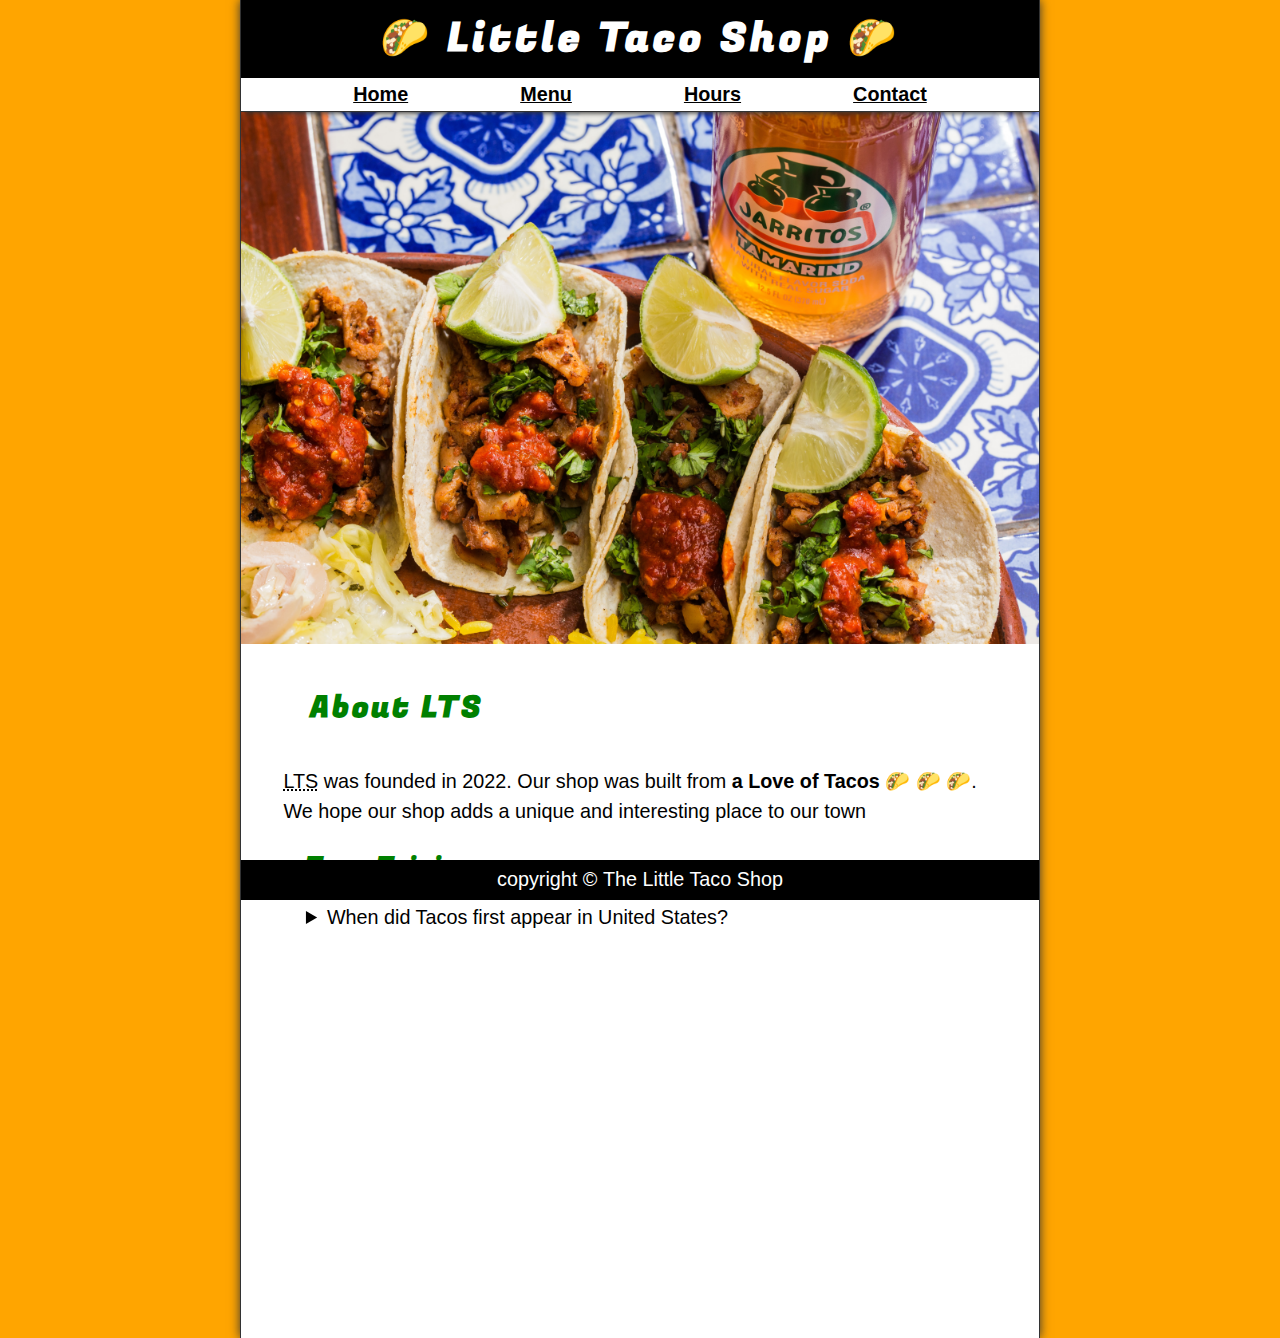
<file: little talco project dg/about.html>
<!DOCTYPE html>
<html lang="en">
  <head>
    <meta charset="UTF-8" />
    <meta name="viewport" content="width=device-width, initial-scale=1.0" />
    <title>About Little Taco Shop</title>
    <link rel="icon" href="images/favicon.ico" />
    <meta name="author" content="Prince Uduma" />
    <meta name="description" content="About Little Taco Shop" />
    <link rel="stylesheet" href="style.css  " />
  </head>

  <body>
    <header class="header">
      <h1 class="header-h1">Little Taco Shop</h1>

      <nav class="header-nav">
        <ul class="header-ul">
          <li><a href="/">Home</a></li>
          <li><a href="/#Menu">Menu</a></li>
          <li><a href="Hours.html">Hours</a></li>
          <li><a href="Contact.html">Contact</a></li>
        </ul>
      </nav>
    </header>

    <section class="hero">
      <figure>
        <img
          src="images/tacos_delicioso_1000x667.png"
          alt="Tacos Delicioso"
          title="Tacos Delicioso"
          width="1000"
          height="667"
        />
        <figcaption class="offscreen">Try these Delicious Tacos</figcaption>
      </figure>
    </section>

    <main class="main">
      <h2 class="main">About LTS</h2>
      <article id="AboutLTS" class="main-article">
        <p>
          <abbr title="Little Taco Shop">LTS</abbr> was founded in 2022. Our
          shop was built from <strong>a Love of Tacos</strong> &#127790;
          &#127790; &#127790;. We hope our shop adds a unique and interesting
          place to our town
        </p>

        <aside class="about-trivia">
          <h3>Taco Trivia</h3>
          <details>
            <summary>When did Tacos first appear in United States?</summary>
            <p class="about-trivia-answer">
              The <em>Taco</em> was first introduced to the United States in
              <time datetime="1905">1905</time> Mexican migrants were coming in
              to work on railroads and other jobs and started to bring their
              delicious food with them. Tacos were essentially a street food at
              this time since they were highly portable and cheap. (Source
              <cite
                ><a href="https://www.twistedtaco.com/"
                  >twistedtaco.com</a
                ></cite
              >)
            </p>
          </details>
        </aside>
      </article>
    </main>

    <footer class="footer">
      <p>
        <span class="nowrap">copyright &copy; <time id="year"></time></span>
        <span class="nowrap">The Little Taco Shop</span>
      </p>
    </footer>
  </body>
</html>
</file>
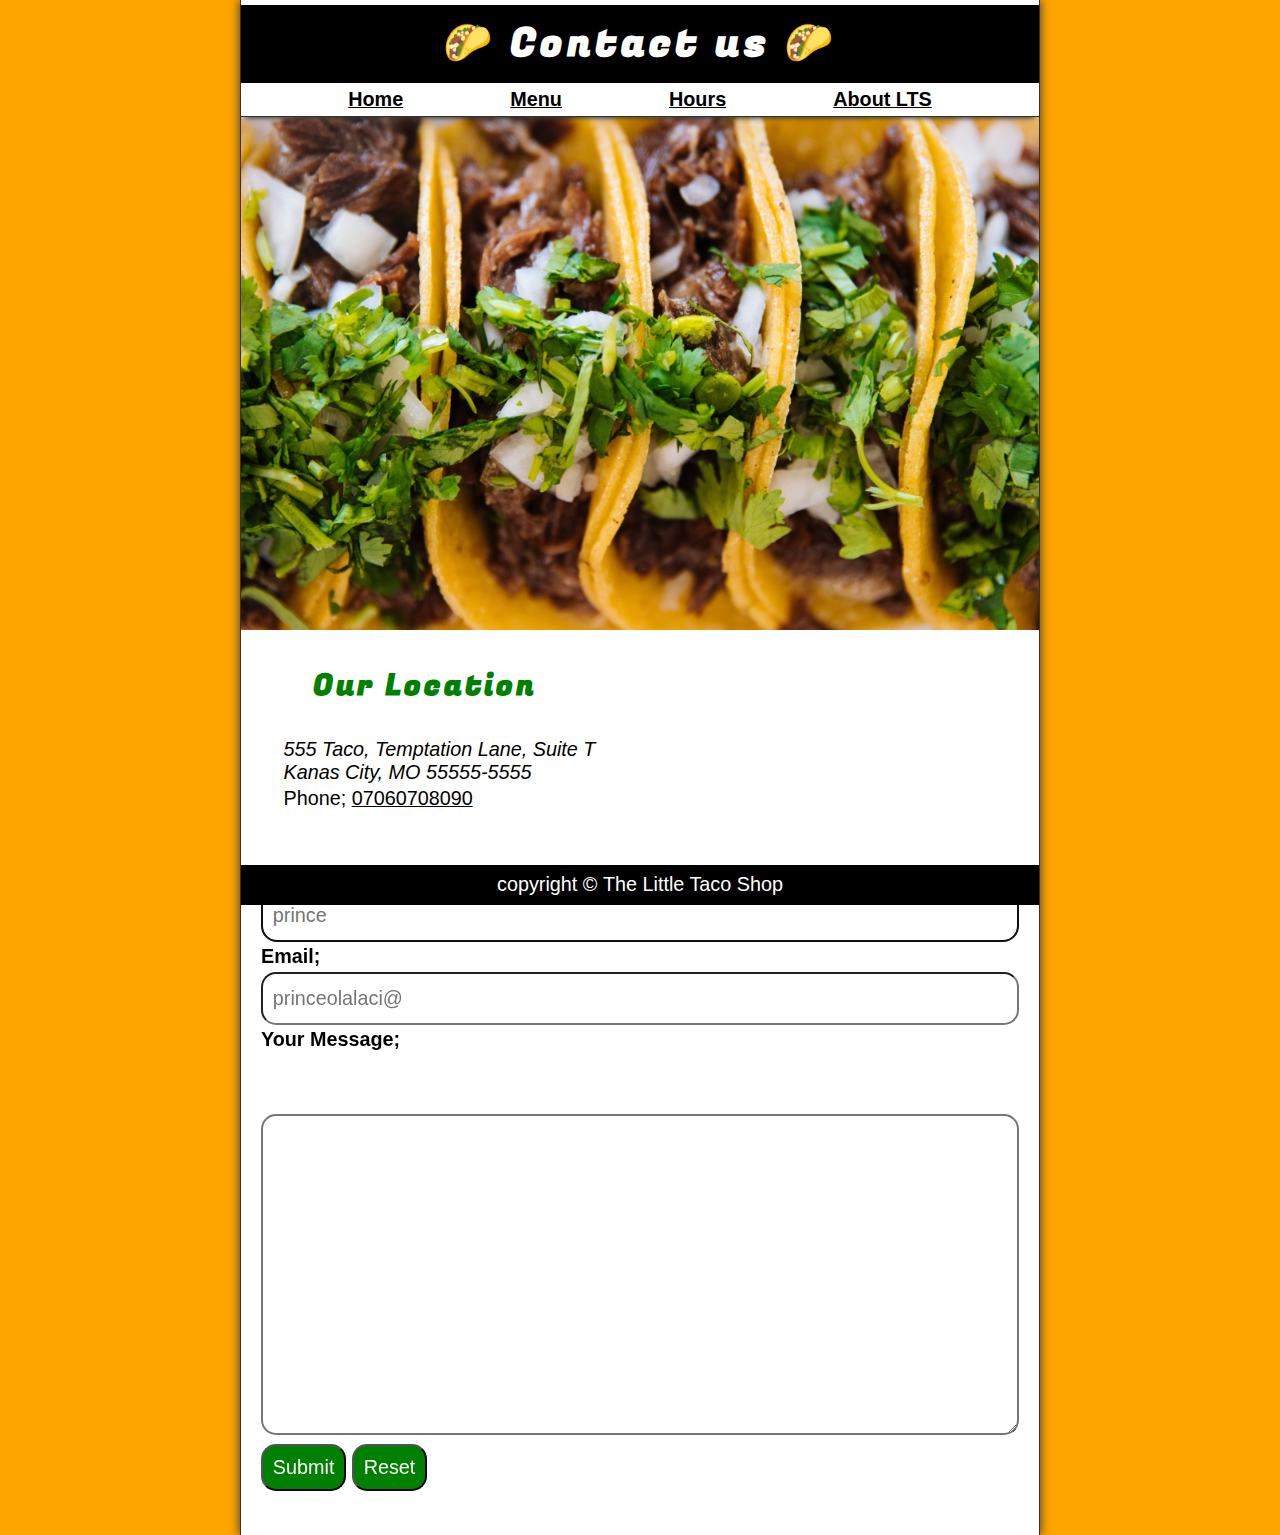
<file: little talco project dg/Contact.html>
<!DOCTYPE html>
<html lang="en">
  <head>
    <meta charset="UTF-8">
    <meta name="viewport" content="width=device-width, initial-scale=1.0">
    <title>Contact page</title>
    <link rel="icon" href="images/favicon.ico">
    <meta name="author" content="Prince Uduma">
    <meta name="description" content="Little Taco shop contact page">
    <link rel="stylesheet" href="style.css">
  </head>


  <body>
    <header class="header">
      <h1 class="header-h1">Contact us</h1>

      <nav class="header-nav">
        <ul class="header-ul">
          <li><a href="/">Home</a></li>
          <li><a href="/#Menu">Menu</a></li>
          <li><a href="Hours.html">Hours</a></li>
          <li><a href="About.html">About LTS</a></li>
        </ul>
      </nav>
    </header>

    <section class="hero">
      <figure>
        <img
          src="images/tacos_close_up_1000x649.png"
          alt="Tacos and Drink image"
          title="Tacos and Drink"
          width="1000"
          height="667"/>
       
        <figcaption class="offscreen">Tacos and a Drink</figcaption>
      </figure>
    </section>

    <main class="main">
      <article class="main-article">
        <h2 class="contact-h2">Our Location</h2>

        <address>
          555 Taco, Temptation Lane, Suite T <br />
          Kanas City, MO 55555-5555
        </address>

        <p>Phone; <a href="07060708090">07060708090</a></p>
        <br />
      </article>

      <article class="main-article-contact>
        <h2>
          Our Contact Form
        </h2>
        
        <form action="https://httpbin.org/get" method="get" class="contact-form">

          <fieldset class="contact-fieldset">
            <legend class="offscreen">Send Us a Message</legend>
           
          <p class="contact-p"> 
            <label class="contact-label" for="Name">Name;</label>
            <input class="contact-input"
              type="text"
              id="Name"
              autocomplete="on"
              autofocus
              placeholder="prince"
              required>
          </p>

          <p class="contact-p">
             <label class="contact-label" for="email">Email;</label>
             <input class="contact-input"
              type="email"
              id="email"
              autocomplete="on"
              placeholder="princeolalaci@"
              required>
          </p>
          

          <p  class="contact-p">
            <label class="contact-label" for="message">Your Message;</label> <br />
            <br />
            <textarea class="contact-textarea"
              name="Message"
              id="message"
              cols="30"
              rows="10"
              placeholder="Type Your Message"
            >

          </textarea>
          </fieldset>
        </form>
        
      
        <button class="contact-button" type="submit">Submit</button>
        <button class="contact-button" type="reset">Reset</button>
      </article>
    </main>

    <footer class="footer">
      <p>
        <span class="nowrap">copyright &copy; <time id="year"></time></span>
        <span class="nowrap">The Little Taco Shop</span>
      </p>
    </footer>
  </body>
</html>

<!-- Dave Gray code comparison.
<body>
    <header class="header">
        <h1 class="header__h1">Little Taco Shop</h1>
        <nav class="header__nav">
            <ul class="header__ul">
                <li>
                    <a href="/">Home</a>
                </li>
                <li>
                    <a href="/#menu">Menu</a>
                </li>
                <li>
                    <a href="hours.html">Hours</a>
                </li>
                <li>
                    <a href="about.html">About</a>
                </li>
            </ul>
        </nav>
    </header>

    <section class="hero">
        <figure>
            <img src="img/tacos_close_up_1000x649.png" alt="Little Taco Shop Tacos" title="Tacos ready to eat!"
                width="1000" height="649">
            <figcaption class="offscreen">
                Little Taco Shop Tacos
            </figcaption>
        </figure>
    </section>

    <main class="main">
        <article class="main__article">
            <h2>Our Location</h2>
            <address>
                555 Taco Temptation Lane, Suite T<br>
                Kansas City, MO 55555-5555
                <br><br>
                Phone: <a href="tel:+5555555555">555-555-5555</a>
            </address>
        </article>
        <hr>
        <article class="main__article contact">
            <h2 class="contact__h2">Our Contact Form</h2>

            <form action="https://httpbin.org/get" method="get" class="contact__form">
                <fieldset class="contact__fieldset">
                    <legend class="offscreen">Send Us A Message</legend>
                    <p class="contact__p">
                        <label class="contact__label" for="name">Name:</label>
                        <input class="contact__input" type="text" name="name" id="name" placeholder="your name"
                            required>
                    </p>
                    <p class="contact__p">
                        <label class="contact__label" for="email">Email:</label>
                        <input class="contact__input" type="email" name="email" id="email" placeholder="your email"
                            required>
                    </p>
                    <p class="contact__p">
                        <label class="contact__label" for="message">Your Message:</label>
                        <br>
                        <textarea class="contact__textarea" name="message" id="message" cols="30" rows="10"
                            placeholder="Type your message here"></textarea>
                    </p>
                </fieldset>
                <button class="contact__button" type="submit">Send</button>
                <button class="contact__button" type="reset">Reset</button>
            </form>
        </article>
    </main>
    <footer class="footer">
        <p>
            <span class="nowrap">Copyright &copy; <time id="year"></time></span>
            <span class="nowrap">Little Taco Shop</span>
        </p>
    </footer>
</body>

</html> -->
</file>
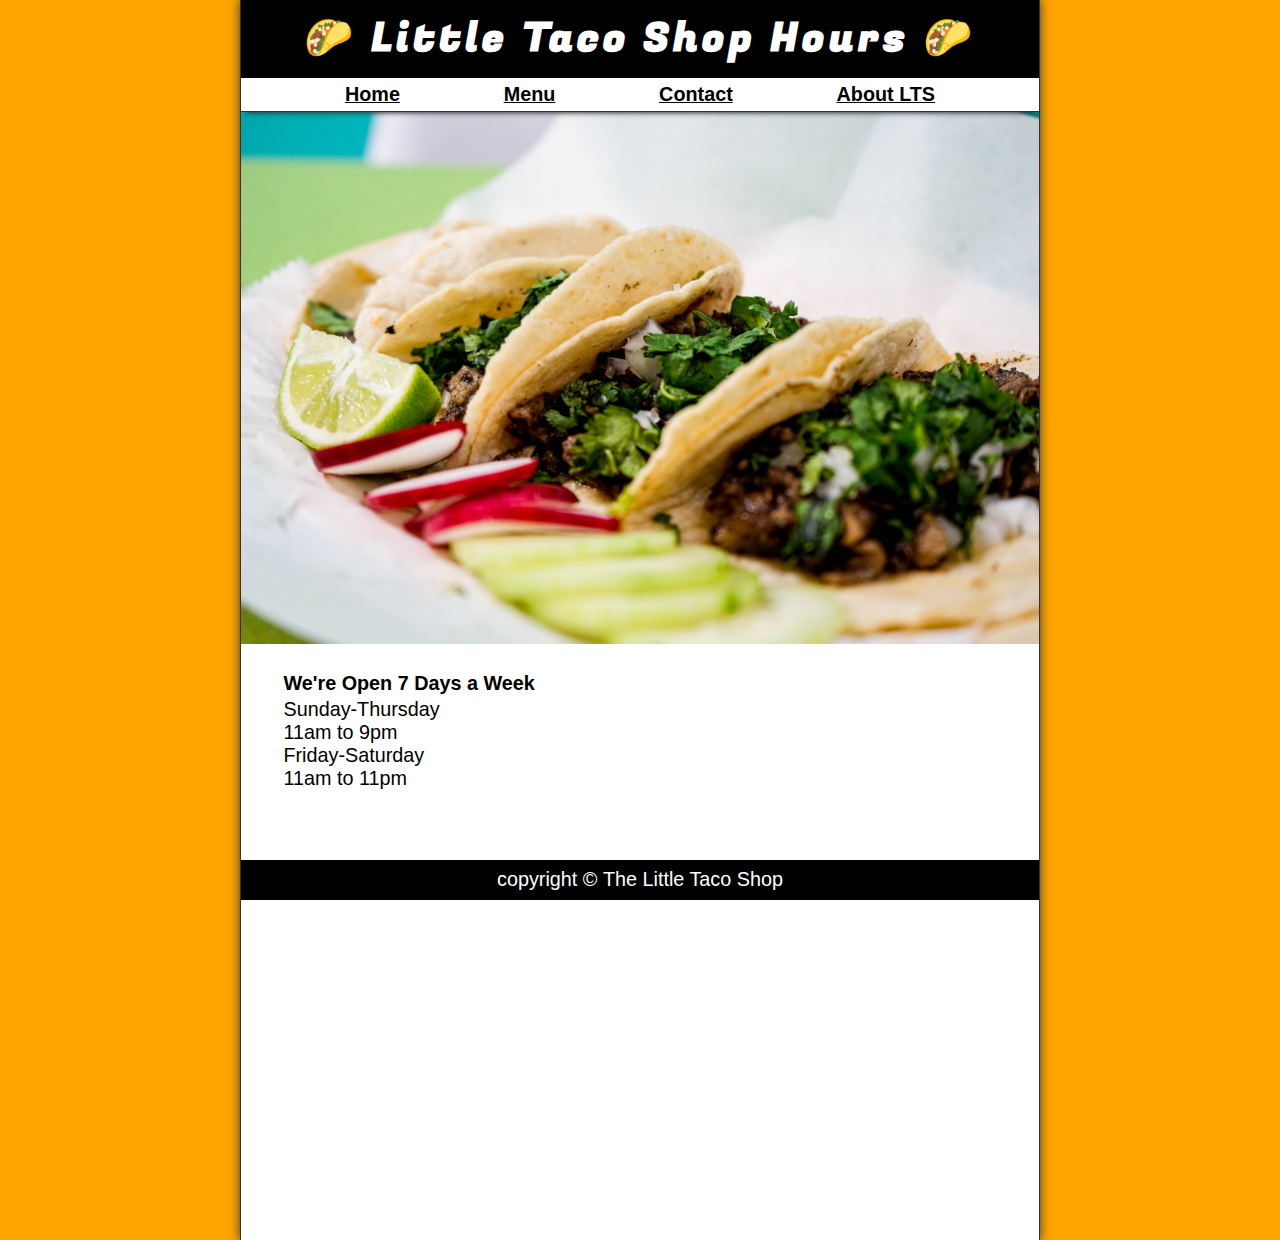
<file: little talco project dg/Hours.html>
<!DOCTYPE html>
<html lang="en">
  <head>
    <meta charset="UTF-8" />
    <meta name="viewport" content="width=device-width, initial-scale=1.0" />
    <title>Little Taco Hours</title>
    <link rel="icon" href="images/favicon.ico" />
    <meta name="author" content="Prince Uduma" />
    <meta name="description" content="Little Taco shop Hours" />
    <link rel="stylesheet" href="style.css  " />
  </head>

  <body>
    <header class="header">
      <h1 class="header-h1">Little Taco Shop Hours</h1>

      <nav class="header-nav">
        <ul class="header-ul">
          <li><a href="/">Home</a></li>
          <li><a href="/#Menu">Menu</a></li>
          <li><a href="Contact.html">Contact</a></li>
          <li><a href="About.html">About LTS</a></li>
        </ul>
      </nav>
    </header>

    <section class="hero">
      <figure>
        <img
          src="images/tacos_tray_1000x667.png"
          alt="Tacos Tray image"
          title="Tacos Tray"
          width="1000"
          height="667"
        />
        <figcaption class="offscreen">Tacos Tray</figcaption>
      </figure>
    </section>

    <main class="main">
      <article class="main-article">
        <p><strong>We're Open 7 Days a Week</strong></p>

        <dl class="discription-list">
          <dt>Sunday-Thursday</dt>
          <dd>11am to 9pm</dd>
          <dt>Friday-Saturday</dt>
          <dd>11am to 11pm</dd>
        </dl>
      </article>
    </main>

    <footer class="footer">
      <p>
        <span class="nowrap">copyright &copy; <time id="year"></time></span>
        <span class="nowrap">The Little Taco Shop</span>
      </p>
    </footer>
  </body>
</html>
</file>
<file: chessboard/style.css>
body {
  background-color: bisque;
  justify-content: center;
  align-items: center;
}

.square-white {
  width: 100px;
  height: 100px;
  background-color: white;
}

.square-black {
  width: 100px;
  height: 100px;
  background-color: black;
}

.container {
  display: grid;
  grid-template-columns: 1fr 1fr 1fr 1fr 1fr 1fr 1fr;
  grid-template-rows: 1fr 1fr 1fr 1fr 1fr 1fr 1fr;
  max-width: 700px;

  margin: 0 auto;
}
</file>
<file: little talco project dg/style.css>
/* th, tr, td, caption, table 
{
    border: 1px solid black;
    font-family: 'Courier New', Courier, monospace;
    border-collapse: collapse;
    padding: 0.5px;
}
    */

/*   th, tr, td, caption, table 
{
    border: 1px solid black;
    font-family: 'Courier New', Courier, monospace;
    border-collapse: collapse;
    padding: 2px;
    text-align: center;
}
    */

@import url("https://fonts.googleapis.com/css2?family=Fugaz+One&family=Nunito+Sans:ital,opsz,wght@0,6..12,200..1000;1,6..12,200..1000&display=swap");

/* || Reset */

* {
  margin: 0;
  padding: 0;
  box-sizing: border-box;
}

img {
  display: block;
  width: 100%;
  height: auto;
}

input,
button,
textarea {
  font: inherit;
}

/* || Variables */

:root {
  /* Fonts */
  --FF: "Nunito", sans-serif;
  --FF-HEADINGS: "Fugaz one";
  --FS: clamp(1rem, 2.2dvh, 1.5rem);
  /* Colors */
  
  --BGCOLOR: rgb(255, 165, 0);
  --BGCOLOR-FADE: rgb(250, 218, 158);
  --BGIMAGE: linear-gradient, (to bottom, var(--BGCOLOR), var(--BGCOLOR-FADE));
  --BODY-BGCOLOR: #fff;
  --FONT-COLOR: #000;
  --BORDER-COLOR: #333;
  --HIGHLIGHT-COLOR: green;
  --LINK-COLOR: #000;
  --LINK-HOVER: hsla(0, 3%, 19%, 0.425);
  --LINK-ACTIVE: orange;
  --LINK-VISITED: rgb(92, 73, 161);
  --HEADER-BGCOLOR: #000;
  --HEADER-COLOR: #fff;
  --NAV-BGCOLOR: #fff;
  --HERO-BGCOLOR: rgba(51, 178, 51, 0.75);
  --HERO-COLOR: #fff;
   

  /* Borders */
  --BORDERS: 1px solid var(--BORDER-COLOR);
  --PADDING-TB: 0.25em;
  --PADDING-SIDE: 2.5%;
  --MARGIN: clamp(1em, 2.5vh, 1.5em);
  --BODER-RADIUS: 15px;
}


/* ||Utility Classes */

.offscreen {
  position: absolute;
  left: -10000px;
}

.nowrap {
  white-space: nowrap;
}

.center {
  text-align: center;
  margin-bottom: 2em;
}

/* ||General  */

html {
  scroll-behavior: smooth;
  font-family: var(--FF);
  font-size: var(--FS);
  background-color: var(--BGCOLOR);
  background-image: var(--BGIMAGE);
}

body {
  background-color: var(--BODY-BGCOLOR);
  font: var(--FONT-COLOR);
  min-height: 100dvh;
  max-width: 800px;
  margin: 0 auto;
  border-left: var(--BORDERS);
  border-right: var(--BORDERS);
  box-shadow: 0 0 10px var(--BORDER-COLOR);
}

h1,
h2,
h3 {
  font-family: var(--FF-HEADINGS);
  letter-spacing: 0.1em;
}

h2,
h3 {
  color: var(--HIGHLIGHT-COLOR);
  margin-bottom: 1em;
}

p {
  line-height: 1.5;
}

a:visited {
  color: var(--LINK-VISITED);
}

a:any-link {
  color: var(--LINK-COLOR);

}

a:hover,
:focus-visible {
  color: var(--LINK-HOVER);
}

a:active {
  color: var(--LINK-ACTIVE);
}

/* ||Header */

.header {
  position: sticky;
  top: 0;
  z-index: 1;
}

.header-h1 {
  background-color: var(--HEADER-BGCOLOR);
  color: var(--HEADER-COLOR);
  text-align: center;
  padding: var(--PADDING-TB) var(--PADDING-SIDE);
}

.header-nav {
  border-bottom: var(--BORDERS);
  box-shadow: 0 6px 5px -5px var(--BORDER-COLOR);
  font-weight: bold;
}

.header-ul {
  padding: var(--PADDING-TB) var(--PADDING-SIDE);
  list-style-type: none;
  display: flex;
  justify-content: space-evenly;
  gap: 1rem;
  font-weight: bold;
  background: #fff; /* i added these line, reason is when i scroll, it covers the menu( will check david gray code to know if i can contribute it */
}

/* ||Hero Section */
.hero {
  position: relative;
}

.hero-h2 {
  background-color: var(--HERO-BGCOLOR);
  color: var(--HERO-COLOR);
  padding: 0.25rem 0.5rem;
  text-shadow: 5px 3px 5px var(--BORDER-COLOR);
  position: absolute;
  left: 20px;
  top: -100px;
  animation: showwelcome 0.5s ease-in-out 1s forwards;
}

@keyframes showwelcome{
  0%{
    top:-20px;
    transform: skew(0deg, -5deg);
    scaleY(0);
  }

  50%{
    top:-30px;
    transform: skew(10deg, -5deg);
    scaleY(1.2);
  }

  100%{
    top: 20px;
    transform: skew(-10deg, -5deg);
    scaleY(1.2);
  }
}

/* ||Footer */

.footer {
  bottom: 0;
  position: sticky;
  z-index: 1;
  background-color: var(--HEADER-BGCOLOR);
  color: var(--HEADER-COLOR);
  text-align: center;
  padding: var(--PADDING-TB) var(--PADDING-SIDE);
}

/* ||Main */

.main {
  padding: var(--PADDING-TB) var(--PADDING-SIDE);
}

.main-article {
  scroll-margin-top: 6.5rem;
  margin: var(--MARGIN);
}

.main-article:first-child {
  margin-top: 1em;
}

.main-article:last-child {
  min-height: calc(100vh - 20rem);
}

/* ||About */

.about-trivia{
  margin: var(--MARGIN);
}

.about-trivia-answer{
  margin-top: 1em;
}

/* ||Contact */

h2{
  margin: 1em;
}

.contact-fieldset{
  border: none;
}

.contact-p{
  margin: 1em 0.5;
  
  
}

.contact-label{
  display: block;
  font-weight: bold;
}
.contact-textarea,
.contact-input{
  padding:0.5em;
  border-radius: var(--BODER-RADIUS);
  border-width: 2px;
  width:100% ;
  color: #222; /* i added these line, reason is typing in the input is faded gray color, same with the default placehoder there already( will check david gray code to know if i can contribute it */

}

.contact-button{
  padding: 0.5em;
  border-radius:var(--BODER-RADIUS);
  background-color: var(--HIGHLIGHT-COLOR);
  color:var(--HEADER-COLOR) ;
}

/* || Menu */

thead, tfoot, tbody, tr{
  display: contents;
}

.menu-container{
  display: grid;
  grid-template-columns: repeat(3, 1fr);
  grid-template-areas: 
    "hd1 hd2 hd3"
    "cr cr1 cr1p"
    "cr cr2 cr2p"
    "cr cr3 cr3p"
    "sf sf1 sf1p"
    "sf sf2 sf2p"
    "sf sf3 sf3p"
    "cs cs cs";
  gap: 0.1em;
  margin-bottom: 1em;
}

.menu-cr{
  grid-area: cr;
}

.menu-sf{
  grid-area: sf;
}

.menu-cs{
  grid-area: cs;
  
}

.menu-cr, .menu-sf, .menu-cs, .menu-header{
  color: var(--HIGHLIGHT-COLOR);
  font-weight: bold;
  height: 100%;
  display: grid;
  place-content: center;
}

.menu-header{
  border-bottom: var(--BORDERS);
}

.menu-header, .menu-item{
  width: 100%;
  padding: 1em;
  border: medium ridge var(--BORDER-COLOR);
}

.menu-item{
  display: grid;
  place-content: center;
}

thead th:first-child{
  border-top-left-radius: var(--BODER-RADIUS);
}

thead th:last-child{
  border-top-right-radius: var(--BODER-RADIUS);
}

tfoot td{
  border-bottom-left-radius: var(--BODER-RADIUS);
}

tfoot td{
  border-bottom-right-radius: var(--BODER-RADIUS);
}

@media screen and (min-width:576px) {
  .header-h1::before{
    content: '🌮 '
  }
  .header-h1::after{
    content: ' 🌮'
  }
}

.menu-header,
.menu-cs,
.menu-cr,
.menu-sf{
  font-size: 125%;
}
</file>
<file: Registration form fcc/style.css>
html {
  font-family: "Roboto", sans-serif;
  font-size: clamp(1rem, 2.2vh, 1.5rem);
  scroll-behavior: smooth;
  background-color: antiquewhite;
}

textarea,
button,
input {
  font: inherit;
  color: #fff;
}

body {
  background-color: #1b1c31;
  max-width: 800px;
  margin: 0 auto;
  min-height: 100vh;
  color: white;
  padding: 1rem;
}

.dark-input,
.white-input {
  display: block;
  width: 100%;
}

.dark-input {
  background-color: #020320;
}

.button-center {
  background-color: #333447;
  color: aliceblue;
  box-shadow: 3px 2px 4px rgb(47, 76, 102);
  display: block;
  margin: 0 auto;
  width: 20em;
  height: 2em;
  width: 100%;
}

a {
  color: #fff;
}
a:hover {
  color: rgb(238, 209, 154);
}

@media (max-width: 344px) {
  body {
    width: 100%;
    background-color: darkgoldenrod;
  }

  .dark-input {
    background-color: bisque;
  }

  .button-center {
    width: 100%;
    background-color: #fff;
    color: black;
  }
}
</file>
<file: survey form fcc/style.css>
* {
  padding: 0;
  margin: 0;
}

html {
  background-image: url(image/Screenshot_20250226-090910.jpg);
  width: 100%;
  height: 100%;
  background-position: center;
  background-size: cover;
  font-family: Arial, Helvetica, sans-serif;
  font-size: clamp(1rem 22.2vh 11.5rem);
}

body {
  background-color: rgba(27, 28, 49, 0.97);
  max-width: 800px;
  min-height: 100%;
  margin-top: 5em;
  margin-left: auto;
  margin-right: auto;
  margin-bottom: 0;
  padding-top: 1rem;
  padding-bottom: 1rem;
  padding-left: 1.5rem;
  color: #fff;
}

option {
  background-color: dimgray;
  border: 10px solid whitesmoke;
  border-bottom: 5px solid whitesmoke;
}

p {
  line-height: 2;
}

.width,
.textarea {
  display: block;
  width: 90%;
}

.width,
.textarea,
.select {
  padding: 4px;
}

.submit {
  width: 90%;
  display: block;
  background-color: rgb(40, 131, 40);
  border: 0;
  color: #fff;
  padding: 5px;
}

.select {
  display: block;
  width: 92%;
}

.container {
  position: absolute;
  top: -4px;
  text-align: center;
  font-family: "Fugaz", sans-serif;
}

select {
  cursor: pointer;
  appearance: none;
  background-image: url(image/arrowdowncrop.jpeg);
  background-position: right, center 15px;
  background-repeat: no-repeat;
  background-size: 25px;
}
.s-back {
  background-color: rgb(70, 67, 67);
  border: 10px solid whitesmoke;
}
</file>
<file: Cafe menu project fcc/style.css>
/* ||Reset */
* {
  padding: 0;
  margin: 0;
  box-sizing: border-box;
}

img,
.hero {
  display: block;
  margin: 0 auto;
}

html {
  background-color: rgb(218, 213, 213);
  scroll-behavior: smooth;
  font-size: clamp(1.2rem, 2.5dvh, 1.8rem);
}

body {
  background-image: url(image/images.jpeg);
  max-width: 800px;
  margin: 0 auto;
  min-height: 100dvh;
}

.offscreen {
  position: relative;
  left: -1000px;
}

.container {
  position: relative;
  max-width: 600px;
  margin: 0 auto;
  min-height: 100dvh;
  background-color: rgb(187, 135, 67);
}

h1,
h2,
.center,
footer {
  text-align: center;
  padding: 1rem;
}

.center {
  line-height: 1.8rem;
}

hr {
  border: 10px;
  height: 3px;
  width: 80%;
  color: #000;
  background-color: rgb(136, 9, 9);
  box-shadow: 1px 1px 4px black;
  margin: auto;
}

a {
  color: #000;
}

a:active {
  color: rgb(136, 9, 9);
}

a:hover {
  color: rgb(136, 9, 9);
}
</file>
